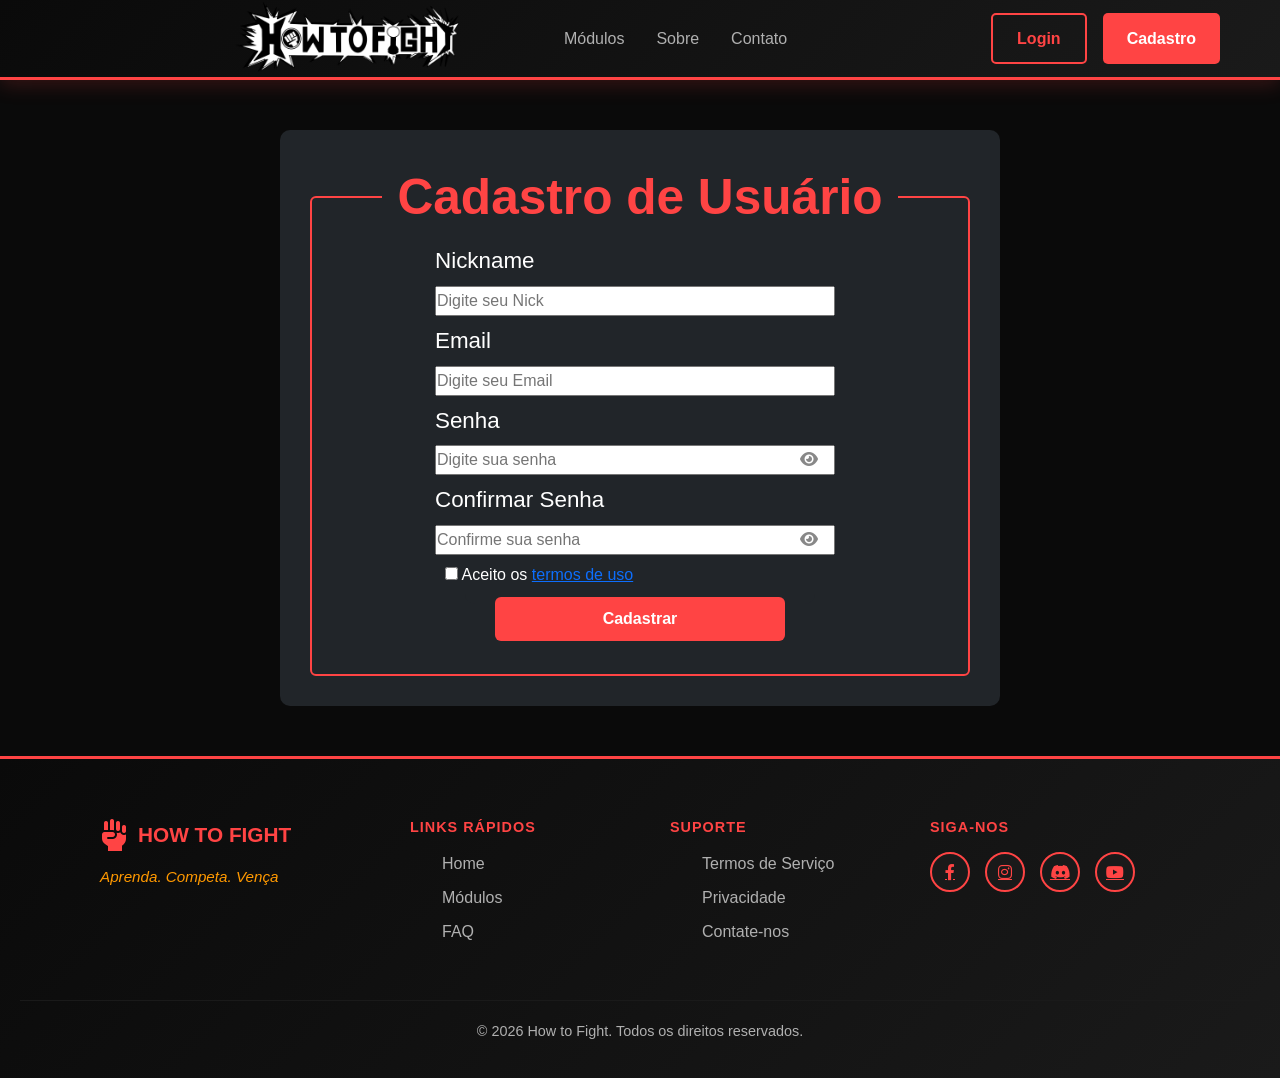
<file: pagina/HTML/Cadastro.html>
<!DOCTYPE html>
<html lang="pt-br">

<head>
    <meta charset="utf-8">
    <title>How to Fight</title>
    
    <!-- Bootstrap -->
    <link href="https://cdn.jsdelivr.net/npm/bootstrap@5.0.2/dist/css/bootstrap.min.css" rel="stylesheet"
          integrity="sha384-EVSTQN3/azprG1Anm3QDgpJLIm9Nao0Yz1ztcQTwFspd3yD65VohhpuuCOmLASjC" crossorigin="anonymous">
    <link rel="stylesheet" href="https://cdnjs.cloudflare.com/ajax/libs/font-awesome/6.0.0/css/all.min.css">

    <!-- Estilo Personalizado -->
    <link rel="stylesheet" type="text/css" href="../CSS/estilo.css">

    <script>

            function validarCadastro() {
            const senha = document.getElementById("senha").value;
            const confirmar = document.getElementById("confirmar").value;
            const nick = document.getElementById("nick").value;

            const erroSenha = document.getElementById("erro-senha");
            const erroConfirmar = document.getElementById("erro-confirmar");
            const erroNick = document.getElementById("erro-nick");

            // limpa mensagens
            [erroSenha, erroConfirmar, erroNick].forEach(el => {
                el.textContent = "";
                el.classList.remove("show");
            });


            if (senha.length < 6) {
                erroSenha.textContent = "A senha deve ter pelo menos 6 caracteres.";
                erroSenha.classList.add("show");
                return false;
            }

            if (senha !== confirmar) {
                erroConfirmar.textContent = "As senhas não coincidem.";
                erroConfirmar.classList.add("show");
                return false;
            }

            if (nick.length < 3) {
                erroNick.textContent = "O nick deve ter pelo menos 3 caracteres.";
                erroNick.classList.add("show");
                return false;
            }

                return true;
            }

    </script>

    
</head>

<body>

        <!-- INÍCIO DO CÓDIGO VLIBRAS -->
    <div vw class="enabled">
        <div vw-access-button class="active"></div>
        <div vw-plugin-wrapper>
            <div class="vw-plugin-top-wrapper"></div>
        </div>
    </div>
    <script src="https://vlibras.gov.br/app/vlibras-plugin.js"></script>
    <script>
        new window.VLibras.Widget('https://vlibras.gov.br/app');
    </script>
    <!-- FIM DO CÓDIGO VLIBRAS -->

    <header class="htf-header">
        <div class="header-container">
            <div class="logo-brand">
                <a href="./index.html">
                    <img src="../Image/trabaio_do meu amor.png " alt="Logo">
                </a>
            </div>

             <nav class="header-nav">
                <a href="./Produtos.html" class="nav-link">Módulos</a>
                <a href="./Sobre.html" class="nav-link">Sobre</a>
                <a href="./Horarios.html" class="nav-link">Contato</a>
            </nav>

            <div class="header-actions">
                <button class="btn-login" onclick="window.location.href='./login.html'">Login</button>
                <button class="btn-signup" onclick="window.location.href='./Cadastro.html'">Cadastro</button>
            </div>
        </div>
    </header>


    <!-- Conteúdo Principal -->
    <main class="cadastro-container2">
        <form id="formCadastro" method="post" onsubmit="return validarCadastro()">
            <fieldset class="cadastro">
                <legend class="cadastro">Cadastro de Usuário</legend>

                <div class="cadastro-container">
                    <div class="form-group">
                        <label for="nick" class="label-control2">Nickname</label>
                        <input type="text" name="nick" id="nick" class="input-control2" placeholder="Digite seu Nick" required >
                        <span id="erro-nick" class="erro-msg"></span>
                    </div>

                    <div class="form-group">
                        <label for="email" class="label-control2">Email</label>
                        <input type="email" name="email" id="email" class="input-control2" placeholder="Digite seu Email" required>
                    </div>

                    <div class="form-group senha-wrapper cadastro-senha">
                        <label for="senha" class="label-control2">Senha</label>
                        <input type="password" name="senha" id="senha" class="input-control2" placeholder="Digite sua senha" required>
                        <i class="fa fa-eye olho" onclick="toggleSenha('senha', this)"></i>
                    <span id="erro-senha" class="erro-msg"></span>
                    </div>

                    <div class="form-group senha-wrapper cadastro-senha2">
                        <label for="confirmar" class="label-control2">Confirmar Senha</label>
                        <input type="password" name="confirmar" id="confirmar" class="input-control2" placeholder="Confirme sua senha" required>
                        <i class="fa fa-eye olho" onclick="toggleSenha('confirmar', this)"></i>
                        <span id="erro-confirmar" class="erro-msg"></span>
                    </div>
                    
                    <div class="checkbox-control">
                        <label>
                            <input type="checkbox" name="aceito" value="sim" required>
                            <a>Aceito os </a>
                            <a href="./Termos.html" target="_blank">termos de uso</a>
                        </label>
                    </div>

                    <button type="submit" class="btn-signup2">Cadastrar</button>
                </div>
            </fieldset>
        </form>
    </main>

    <!-- Rodapé -->
    <footer class="htf-footer">
      <div class="footer-container">
        
        <!-- Coluna 1: Logo -->
        <div class="footer-column">
            <div class="footer-logo">
                <i class="fas fa-fist-raised"></i>
                <h4>HOW TO FIGHT</h4>
            </div>
            <p class="tagline">Aprenda. Competa. Vença</p>
        </div>

        <!-- Coluna 2: Links Rápidos -->
        <div class="footer-column">
            <h5>Links Rápidos</h5>
            <ul class="footer-links">
                <li><a href="./index.html">Home</a></li>
                <li><a href="./Produtos.html">Módulos</a></li>
                <li><a href="./FAQ.html">FAQ</a></li>
            </ul>
        </div>

        <!-- Coluna 3: Suporte -->
        <div class="footer-column">
            <h5>Suporte</h5>
            <ul class="footer-links">
                <li><a href="./Termos.html">Termos de Serviço</a></li>
                <li><a href="./privacidade.html">Privacidade</a></li>
                <li><a href="./Horarios.html">Contate-nos</a></li>
            </ul>
        </div>

        <!-- Coluna 4: Redes Sociais -->
        <div class="footer-column">
            <h5>Siga-nos</h5>
            <div class="social-icons">
                <a href="https://facebook.com" target="_blank" title="Facebook">
                    <i class="fab fa-facebook-f"></i>
                </a>
                <a href="https://instagram.com" target="_blank" title="Instagram">
                    <i class="fab fa-instagram"></i>
                </a>
                <a href="https://discord.com" target="_blank" title="Discord">
                    <i class="fab fa-discord"></i>
                </a>
                <a href="https://youtube.com" target="_blank" title="YouTube">
                    <i class="fab fa-youtube"></i>
                </a>
            </div>
        </div>

    </div>

    <!-- Copyright -->
    <div class="footer-bottom">
        <p>&copy; 2026 How to Fight. Todos os direitos reservados.</p>
    </div>
</footer>
    <!-- Scripts Bootstrap -->
    <script src="https://cdn.jsdelivr.net/npm/bootstrap@5.0.2/dist/js/bootstrap.bundle.min.js"
        integrity="sha384-MrcW6ZMFYlzcLA8Nl+NtUVF0sA7MsXsP1UyJoMp4YLEuNSfAP+JcXn/tWtIaxVXM"
        crossorigin="anonymous"></script>

    <script>
        
            window.onload = function() {
                document.getElementById("formCadastro").addEventListener("submit", async function(e) {
                    e.preventDefault();
                    if (!validarCadastro()) return;

                    const formData = new FormData(this);
                    const response = await fetch("/exercicios/banco/cadastro.php", {
                        method: "POST",
                        body: formData
                    });
                    const result = await response.json();
                    console.log(result);
                    if (result.status === "ok") {
                        window.location.href = "/pagina/HTML/login.html?msg=" + encodeURIComponent(result.msg) + "&type=sucesso"; } 
                    else {
                        window.location.href = "/pagina/HTML/login.html?msg=" + encodeURIComponent(result.msg) + "&type=erro";
                        }
                });
            };


    function toggleSenha(id, icon) {
    const input = document.getElementById(id);
    input.type = input.type === 'password' ? 'text' : 'password';
    icon.classList.toggle('fa-eye');
    icon.classList.toggle('fa-eye-slash');
    }
    </script>
</body>

</html>
</file>
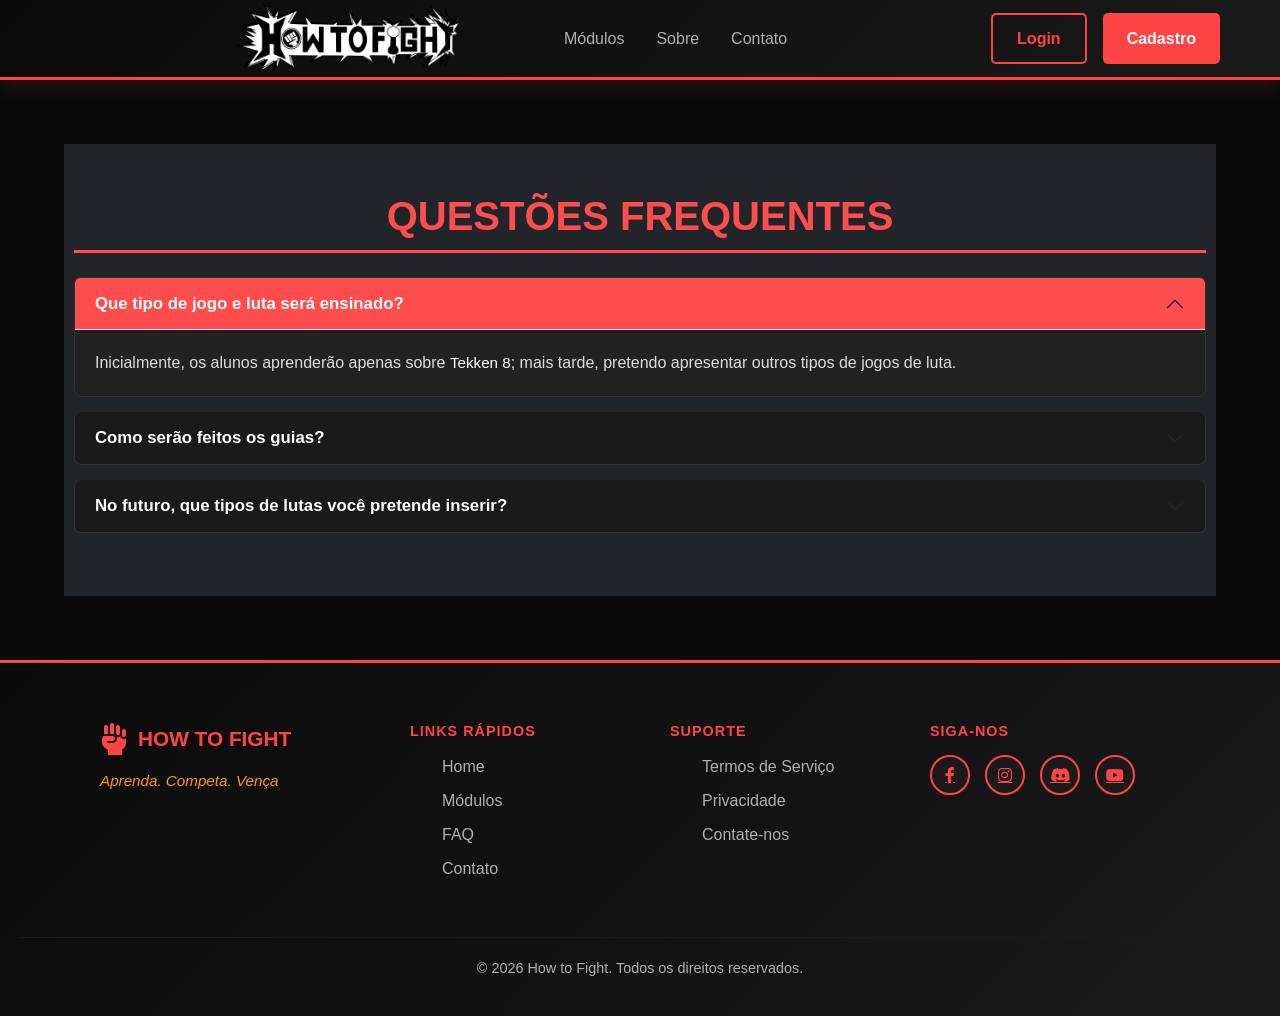
<file: pagina/HTML/FAQ.html>
<!DOCTYPE html>
<html lang="pt-br">

<head>
    <meta charset="utf-8">
    <title>How to Fight</title>

    <!-- Bootstrap -->
    <link href="https://cdn.jsdelivr.net/npm/bootstrap@5.0.2/dist/css/bootstrap.min.css" rel="stylesheet"
        integrity="sha384-EVSTQN3/azprG1Anm3QDgpJLIm9Nao0Yz1ztcQTwFspd3yD65VohhpuuCOmLASjC" crossorigin="anonymous">
    <link rel="stylesheet" href="https://cdnjs.cloudflare.com/ajax/libs/font-awesome/6.0.0/css/all.min.css">

    <!-- Estilo Personalizado -->
    <link rel="stylesheet" type="text/css" href="../CSS/estilo.css">
</head>

<body>

    <!-- INÍCIO DO CÓDIGO VLIBRAS -->
    <div vw class="enabled">
        <div vw-access-button class="active"></div>
        <div vw-plugin-wrapper>
            <div class="vw-plugin-top-wrapper"></div>
        </div>
    </div>
    <script src="https://vlibras.gov.br/app/vlibras-plugin.js"></script>
    <script>
        new window.VLibras.Widget('https://vlibras.gov.br/app');
    </script>
    <!-- FIM DO CÓDIGO VLIBRAS -->

    <header class="htf-header">
        <div class="header-container">
            <div class="logo-brand">
                <a href="./index.html">
                    <img src="../Image/trabaio_do meu amor.png " alt="Logo">
                </a>
            </div>

            <nav class="header-nav">
                <a href="./Produtos.html" class="nav-link">Módulos</a>
                <a href="./Sobre.html" class="nav-link">Sobre</a>
                <a href="./Horarios.html" class="nav-link">Contato</a>
            </nav>

            <div class="header-actions">
                <button class="btn-login" onclick="window.location.href='./login.html'">Login</button>
                <button class="btn-signup" onclick="window.location.href='./Cadastro.html'">Cadastro</button>
            </div>
        </div>
    </header>

    <main class="faq-main bg-dark text-white py-5">
        <h1 class="text-center mb-4">Questões Frequentes</h1>

        <div class="accordion" id="faqAccordion">

            <!-- Pergunta 1 -->
            <div class="accordion-item bg-dark text-white">
                <h2 class="accordion-header" id="headingOne">
                    <button class="accordion-button" type="button" data-bs-toggle="collapse"
                        data-bs-target="#collapseOne" aria-expanded="true" aria-controls="collapseOne">
                        Que tipo de jogo e luta será ensinado?
                    </button>
                </h2>
                <div id="collapseOne" class="accordion-collapse collapse show" aria-labelledby="headingOne"
                    data-bs-parent="#faqAccordion">
                    <div class="accordion-body">
                        Inicialmente, os alunos aprenderão apenas sobre <strong>Tekken 8</strong>; mais tarde, pretendo
                        apresentar outros tipos de jogos de luta.
                    </div>
                </div>
            </div>

            <!-- Pergunta 2 -->
            <div class="accordion-item bg-dark text-white">
                <h2 class="accordion-header" id="headingTwo">
                    <button class="accordion-button collapsed" type="button" data-bs-toggle="collapse"
                        data-bs-target="#collapseTwo" aria-expanded="false" aria-controls="collapseTwo">
                        Como serão feitos os guias?
                    </button>
                </h2>
                <div id="collapseTwo" class="accordion-collapse collapse" aria-labelledby="headingTwo"
                    data-bs-parent="#faqAccordion">
                    <div class="accordion-body">
                        Os guias serão ensinados com a <strong>ação em si</strong> e também mostrando a visibilidade dos
                        botões que estão sendo utilizados.
                    </div>
                </div>
            </div>

            <!-- Pergunta 3 -->
            <div class="accordion-item bg-dark text-white">
                <h2 class="accordion-header" id="headingThree">
                    <button class="accordion-button collapsed" type="button" data-bs-toggle="collapse"
                        data-bs-target="#collapseThree" aria-expanded="false" aria-controls="collapseThree">
                        No futuro, que tipos de lutas você pretende inserir?
                    </button>
                </h2>
                <div id="collapseThree" class="accordion-collapse collapse" aria-labelledby="headingThree"
                    data-bs-parent="#faqAccordion">
                    <div class="accordion-body">
                        Os planos incluem <strong>Street Fighter</strong> e <strong>Tag Team Fighting Games</strong>,
                        dois estilos de luta completamente diferentes do que estará incluso inicialmente.
                    </div>
                </div>
            </div>

        </div>
    </main>


    <!-- Rodapé -->
    <footer class="htf-footer">
        <div class="footer-container">

            <!-- Coluna 1: Logo -->
            <div class="footer-column">
                <div class="footer-logo">
                    <i class="fas fa-fist-raised"></i>
                    <h4>HOW TO FIGHT</h4>
                </div>
                <p class="tagline">Aprenda. Competa. Vença</p>
            </div>

            <!-- Coluna 2: Links Rápidos -->
            <div class="footer-column">
                <h5>Links Rápidos</h5>
                <ul class="footer-links">
                    <li><a href="./index.html">Home</a></li>
                    <li><a href="./Produtos.html">Módulos</a></li>
                    <li><a href="./FAQ.html">FAQ</a></li>
                    <li><a href="./Horarios.html">Contato</a></li>
                </ul>
            </div>

            <!-- Coluna 3: Suporte -->
            <div class="footer-column">
                <h5>Suporte</h5>
                <ul class="footer-links">
                    <li><a href="./Termos.html">Termos de Serviço</a></li>
                    <li><a href="./privacidade.html">Privacidade</a></li>
                    <li><a href="./Horarios.html">Contate-nos</a></li>
                </ul>
            </div>

            <!-- Coluna 4: Redes Sociais -->
            <div class="footer-column">
                <h5>Siga-nos</h5>
                <div class="social-icons">
                    <a href="https://facebook.com" target="_blank" title="Facebook">
                        <i class="fab fa-facebook-f"></i>
                    </a>
                    <a href="https://instagram.com" target="_blank" title="Instagram">
                        <i class="fab fa-instagram"></i>
                    </a>
                    <a href="https://discord.com" target="_blank" title="Discord">
                        <i class="fab fa-discord"></i>
                    </a>
                    <a href="https://youtube.com" target="_blank" title="YouTube">
                        <i class="fab fa-youtube"></i>
                    </a>
                </div>
            </div>

        </div>

        <!-- Copyright -->
        <div class="footer-bottom">
            <p>&copy; 2026 How to Fight. Todos os direitos reservados.</p>
        </div>
    </footer>

    <!-- Scripts Bootstrap -->
    <script src="https://cdn.jsdelivr.net/npm/bootstrap@5.0.2/dist/js/bootstrap.bundle.min.js"
        integrity="sha384-MrcW6ZMFYlzcLA8Nl+NtUVF0sA7MsXsP1UyJoMp4YLEuNSfAP+JcXn/tWtIaxVXM"
        crossorigin="anonymous"></script>
</body>

</html>
</file>
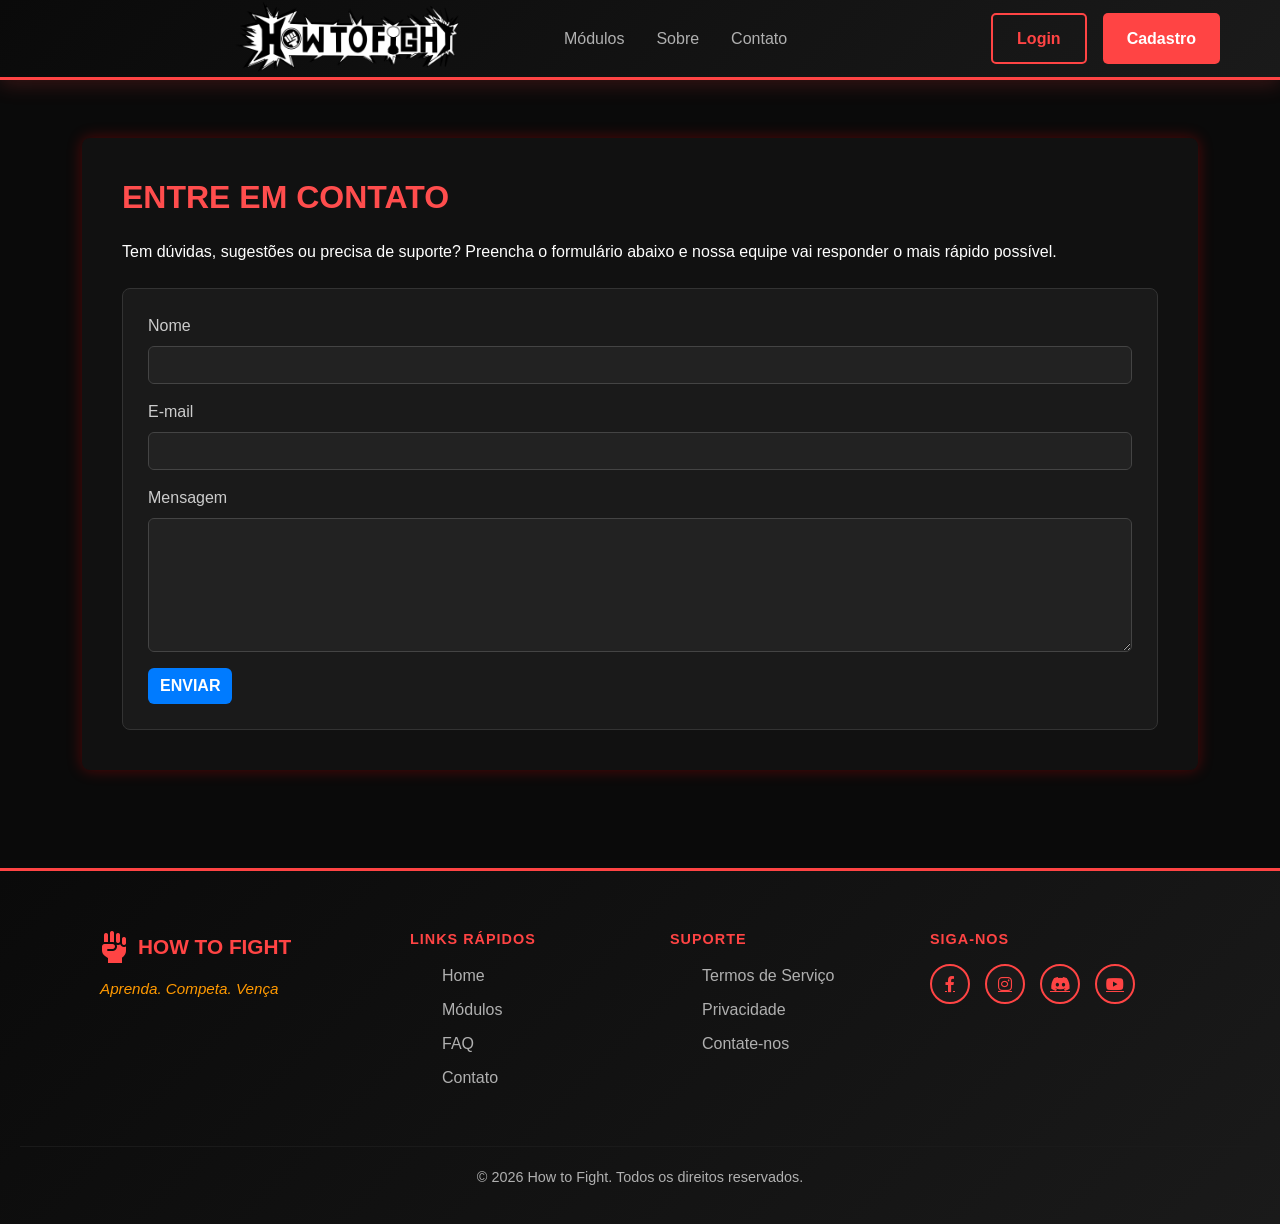
<file: pagina/HTML/Horarios.html>
<!DOCTYPE html>
<html lang="pt-br">

<head>
    <meta charset="utf-8">
    <title>How to Fight</title>

    <!-- Bootstrap -->
    <link href="https://cdn.jsdelivr.net/npm/bootstrap@5.0.2/dist/css/bootstrap.min.css" rel="stylesheet"
        integrity="sha384-EVSTQN3/azprG1Anm3QDgpJLIm9Nao0Yz1ztcQTwFspd3yD65VohhpuuCOmLASjC" crossorigin="anonymous">
    <link rel="stylesheet" href="https://cdnjs.cloudflare.com/ajax/libs/font-awesome/6.0.0/css/all.min.css">

    <!-- Estilo Personalizado -->
    <link rel="stylesheet" type="text/css" href="../CSS/estilo.css">
</head>

<body>

    <!-- INÍCIO DO CÓDIGO VLIBRAS -->
    <div vw class="enabled">
        <div vw-access-button class="active"></div>
        <div vw-plugin-wrapper>
            <div class="vw-plugin-top-wrapper"></div>
        </div>
    </div>
    <script src="https://vlibras.gov.br/app/vlibras-plugin.js"></script>
    <script>
        new window.VLibras.Widget('https://vlibras.gov.br/app');
    </script>
    <!-- FIM DO CÓDIGO VLIBRAS -->

    <header class="htf-header">
        <div class="header-container">
            <div class="logo-brand">
                <a href="./index.html">
                    <img src="../Image/trabaio_do meu amor.png " alt="Logo">
                </a>
            </div>

            <nav class="header-nav">
                <a href="./Produtos.html" class="nav-link">Módulos</a>
                <a href="./Sobre.html" class="nav-link">Sobre</a>
                <a href="./Horarios.html" class="nav-link">Contato</a>
            </nav>


            <div class="header-actions">
                <button class="btn-login" onclick="window.location.href='./login.html'">Login</button>
                <button class="btn-signup" onclick="window.location.href='./Cadastro.html'">Cadastro</button>
            </div>
        </div>
    </header>


    <main class="container my-5 text-white">
        <section class="contact-section">
            <h2 class="mb-4">Entre em Contato</h2>
            <p class="mb-4">
                Tem dúvidas, sugestões ou precisa de suporte? Preencha o formulário abaixo e nossa equipe vai responder
                o mais rápido possível.
            </p>

            <form action="processa_contato.php" method="POST">
                <div class="mb-3">
                    <label for="nome" class="form-label">Nome</label>
                    <input type="text" class="form-control" id="nome" name="nome" required>
                </div>

                <div class="mb-3">
                    <label for="email" class="form-label">E-mail</label>
                    <input type="email" class="form-control" id="email" name="email" required>
                </div>

                <div class="mb-3">
                    <label for="mensagem" class="form-label">Mensagem</label>
                    <textarea class="form-control" id="mensagem" name="mensagem" rows="5" required></textarea>
                </div>

                <button type="submit" class="btn btn-primary">Enviar</button>
            </form>
        </section>
    </main>

    <!-- Rodapé -->
    <footer class="htf-footer">
        <div class="footer-container">

            <!-- Coluna 1: Logo -->
            <div class="footer-column">
                <div class="footer-logo">
                    <i class="fas fa-fist-raised"></i>
                    <h4>HOW TO FIGHT</h4>
                </div>
                <p class="tagline">Aprenda. Competa. Vença</p>
            </div>

            <!-- Coluna 2: Links Rápidos -->
            <div class="footer-column">
                <h5>Links Rápidos</h5>
                <ul class="footer-links">
                    <li><a href="./index.html">Home</a></li>
                    <li><a href="./Produtos.html">Módulos</a></li>
                    <li><a href="./FAQ.html">FAQ</a></li>
                    <li><a href="./Horarios.html">Contato</a></li>
                </ul>
            </div>

            <!-- Coluna 3: Suporte -->
            <div class="footer-column">
                <h5>Suporte</h5>
                <ul class="footer-links">
                    <li><a href="./Termos.html">Termos de Serviço</a></li>
                    <li><a href="./privacidade.html">Privacidade</a></li>
                    <li><a href="./Horarios.html">Contate-nos</a></li>
                </ul>
            </div>

            <!-- Coluna 4: Redes Sociais -->
            <div class="footer-column">
                <h5>Siga-nos</h5>
                <div class="social-icons">
                    <a href="https://facebook.com" target="_blank" title="Facebook">
                        <i class="fab fa-facebook-f"></i>
                    </a>
                    <a href="https://instagram.com" target="_blank" title="Instagram">
                        <i class="fab fa-instagram"></i>
                    </a>
                    <a href="https://discord.com" target="_blank" title="Discord">
                        <i class="fab fa-discord"></i>
                    </a>
                    <a href="https://youtube.com" target="_blank" title="YouTube">
                        <i class="fab fa-youtube"></i>
                    </a>
                </div>
            </div>

        </div>

        <!-- Copyright -->
        <div class="footer-bottom">
            <p>&copy; 2026 How to Fight. Todos os direitos reservados.</p>
        </div>
    </footer>


    <!-- Scripts Bootstrap -->
    <script src="https://cdn.jsdelivr.net/npm/bootstrap@5.0.2/dist/js/bootstrap.bundle.min.js"
        integrity="sha384-MrcW6ZMFYlzcLA8Nl+NtUVF0sA7MsXsP1UyJoMp4YLEuNSfAP+JcXn/tWtIaxVXM"
        crossorigin="anonymous"></script>

</body>

</html>
</file>
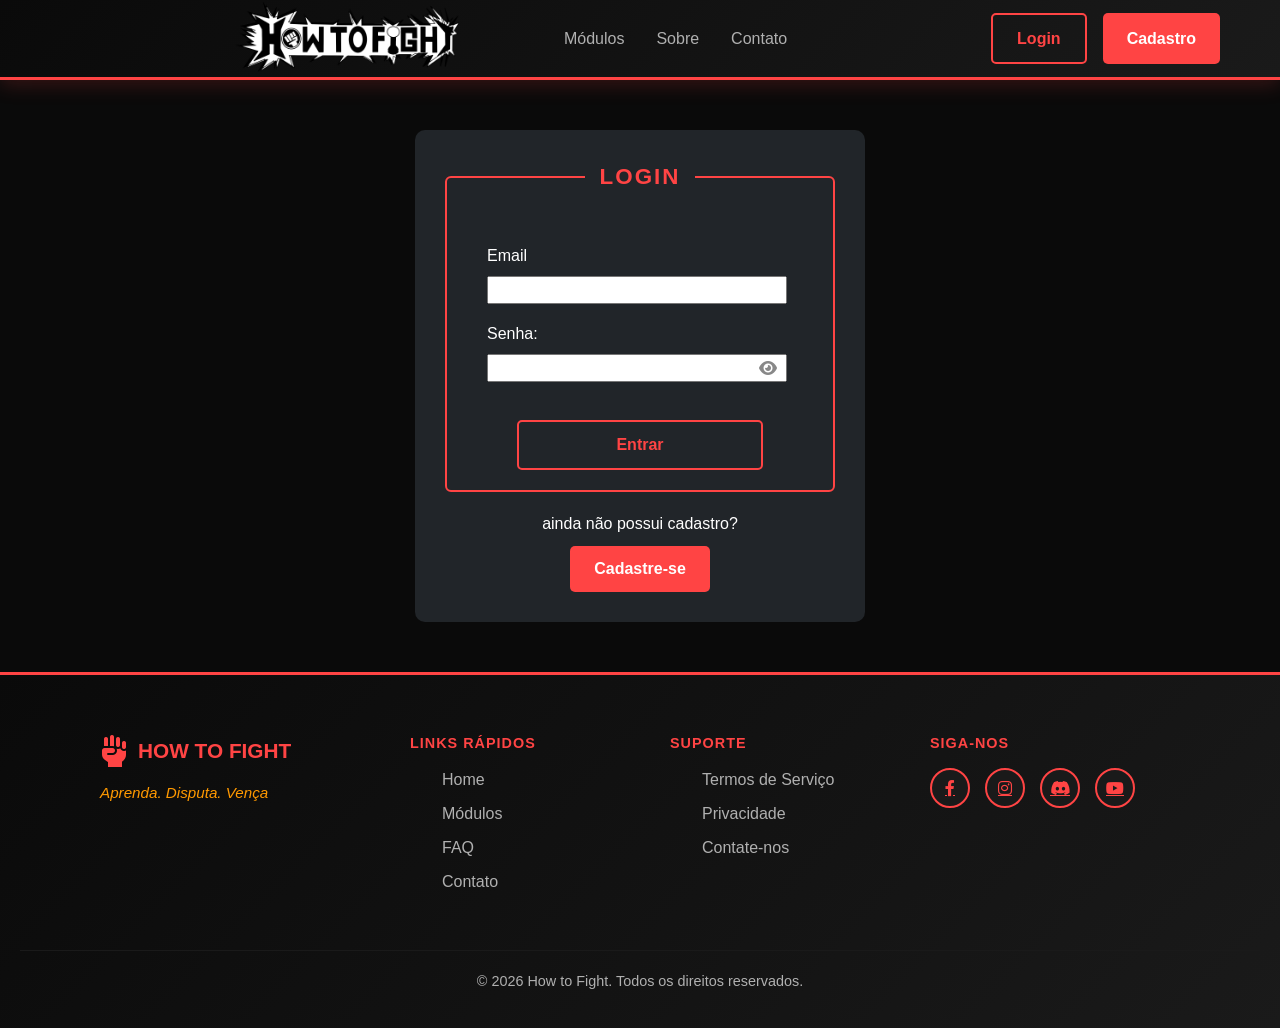
<file: pagina/HTML/login.html>
<!DOCTYPE html>
<html lang="pt-br">

<head>
    <meta charset="utf-8">
    <title>How to Fight</title>
    
    <!-- Bootstrap -->
    <link href="https://cdn.jsdelivr.net/npm/bootstrap@5.0.2/dist/css/bootstrap.min.css" rel="stylesheet"
          integrity="sha384-EVSTQN3/azprG1Anm3QDgpJLIm9Nao0Yz1ztcQTwFspd3yD65VohhpuuCOmLASjC" crossorigin="anonymous">
    <link rel="stylesheet" href="https://cdnjs.cloudflare.com/ajax/libs/font-awesome/6.0.0/css/all.min.css">

    <!-- Estilo Personalizado -->
    <link rel="stylesheet" type="text/css" href="../CSS/estilo.css">
</head>
<body>

        <!-- INÍCIO DO CÓDIGO VLIBRAS -->
    <div vw class="enabled">
        <div vw-access-button class="active"></div>
        <div vw-plugin-wrapper>
            <div class="vw-plugin-top-wrapper"></div>
        </div>
    </div>
    <script src="https://vlibras.gov.br/app/vlibras-plugin.js"></script>
    <script>
        new window.VLibras.Widget('https://vlibras.gov.br/app');

        async function valida() {
                const email = document.getElementById('email').value;
                const senha = document.getElementById('senha').value;

                if (!email || !senha) {
                    const div = document.getElementById('mensagem');
                    div.textContent = 'Preencha todos os campos.';
                    div.classList.add('msg-erro');
                    return;
                }

                const formData = new FormData();
                formData.append('email', email);
                formData.append('senha', senha);

                const response = await fetch('/exercicios/banco/login.php', {
                    method: 'POST',
                    body: formData
                });

                const result = await response.json();

                if (result.status === 'ok') {
                    // redireciona para home.php
                    window.location.href = '/exercicios/home.php';
                } else {
                    // volta pro login com mensagem de erro
                    window.location.href = './login.html?msg=' + encodeURIComponent(result.msg) + '&type=erro';
                }
            }

    </script>
    <!-- FIM DO CÓDIGO VLIBRAS -->

    <header class="htf-header">
        <div class="header-container">
            <div class="logo-brand">
                <a href="./index.html">
                    <img src="../Image/trabaio_do meu amor.png " alt="Logo">
                </a>
            </div>

                <nav class="header-nav">
                <a href="./Produtos.html" class="nav-link">Módulos</a>
                <a href="./Sobre.html" class="nav-link">Sobre</a>
                <a href="./Horarios.html" class="nav-link">Contato</a>
            </nav>


            <div class="header-actions">
                <button class="btn-login" onclick="window.location.href='./login.html'">Login</button>
                <button class="btn-signup" onclick="window.location.href='./Cadastro.html'">Cadastro</button>
            </div>
        </div>
    </header>

    <div class="login-container">
    <form method="post">
        <fieldset>
            <legend class="login-title">LOGIN</legend>
            <div id="mensagem"></div>

            <div class="form-group">
                <label for="email" class="label-control">Email</label>
                <input type="email" class="input-control" id="email" required>
            </div>

            <div class="form-group senha-wrapper login-senha">
                <label for="senha" class="label-control">Senha:</label>
                <input type="password" class="input-control" id="senha" required>
                <i class="fa fa-eye olho" onclick="toggleSenha('senha', this)"></i>
            </div>

             <button type="button" class="btn-login" onclick="valida()">Entrar</button>
        </fieldset>

        <div class="button-group">
            <p>ainda não possui cadastro? </p> 
            <button type="button" class="btn-signup" onclick="window.location.href='./Cadastro.html'">Cadastre-se</button>
        </div>
    </form>
</div>


    <!-- Rodapé -->
      
    <footer class="htf-footer">
        <div class="footer-container">
            
            <!-- Coluna 1: Logo -->
            <div class="footer-column">
                <div class="footer-logo">
                    <i class="fas fa-fist-raised"></i>
                    <h4>HOW TO FIGHT</h4>
                </div>
                <p class="tagline">Aprenda. Disputa. Vença</p>
            </div>

            <!-- Coluna 2: Links Rápidos -->
            <div class="footer-column">
                <h5>Links Rápidos</h5>
                <ul class="footer-links">
                    <li><a href="./index.html">Home</a></li>
                    <li><a href="./Produtos.html">Módulos</a></li>
                    <li><a href="./FAQ.html">FAQ</a></li>
                    <li><a href="./Horarios.html">Contato</a></li>
                </ul>
            </div>

            <!-- Coluna 3: Suporte -->
             <div class="footer-column">
            <h5>Suporte</h5>
            <ul class="footer-links">
                <li><a href="./Termos.html">Termos de Serviço</a></li>
                <li><a href="./privacidade.html">Privacidade</a></li>
                <li><a href="./Horarios.html">Contate-nos</a></li>
            </ul>
        </div>

            <!-- Coluna 4: Redes Sociais -->
            <div class="footer-column">
                <h5>Siga-nos</h5>
                <div class="social-icons">
                    <a href="https://facebook.com" target="_blank" title="Facebook">
                        <i class="fab fa-facebook-f"></i>
                    </a>
                    <a href="https://instagram.com" target="_blank" title="Instagram">
                        <i class="fab fa-instagram"></i>
                    </a>
                    <a href="https://discord.com" target="_blank" title="Discord">
                        <i class="fab fa-discord"></i>
                    </a>
                    <a href="https://youtube.com" target="_blank" title="YouTube">
                        <i class="fab fa-youtube"></i>
                    </a>
                </div>
            </div>

        </div>

        <!-- Copyright -->
        <div class="footer-bottom">
            <p>&copy; 2026 How to Fight. Todos os direitos reservados.</p>
        </div>
    </footer>

    <!-- Scripts Bootstrap -->
    <script src="https://cdn.jsdelivr.net/npm/bootstrap@5.0.2/dist/js/bootstrap.bundle.min.js"
        integrity="sha384-MrcW6ZMFYlzcLA8Nl+NtUVF0sA7MsXsP1UyJoMp4YLEuNSfAP+JcXn/tWtIaxVXM"
        crossorigin="anonymous"></script>

    <script>
        // pega parâmetros da URL
        const params = new URLSearchParams(window.location.search);
        const msg = params.get("msg");
        const type = params.get("type");

        if (msg) {
        const div = document.getElementById("mensagem");
        div.textContent = msg;
        div.classList.add(type === "sucesso" ? "msg-sucesso" : "msg-erro");
        
        //pra mensagem sumir sozinha
        // depois de 4 segundos, começa a sumir
        setTimeout(() => {
            div.style.opacity = "0";
        }, 3000);

        // depois de 5 segundos, remove do layout
        setTimeout(() => {
            div.style.display = "none";
        }, 4000);

        }

        function toggleSenha(id, icon) {
        const input = document.getElementById(id);
        input.type = input.type === 'password' ? 'text' : 'password';
        icon.classList.toggle('fa-eye');
        icon.classList.toggle('fa-eye-slash');
}

    </script>
</body>

</html>
</file>
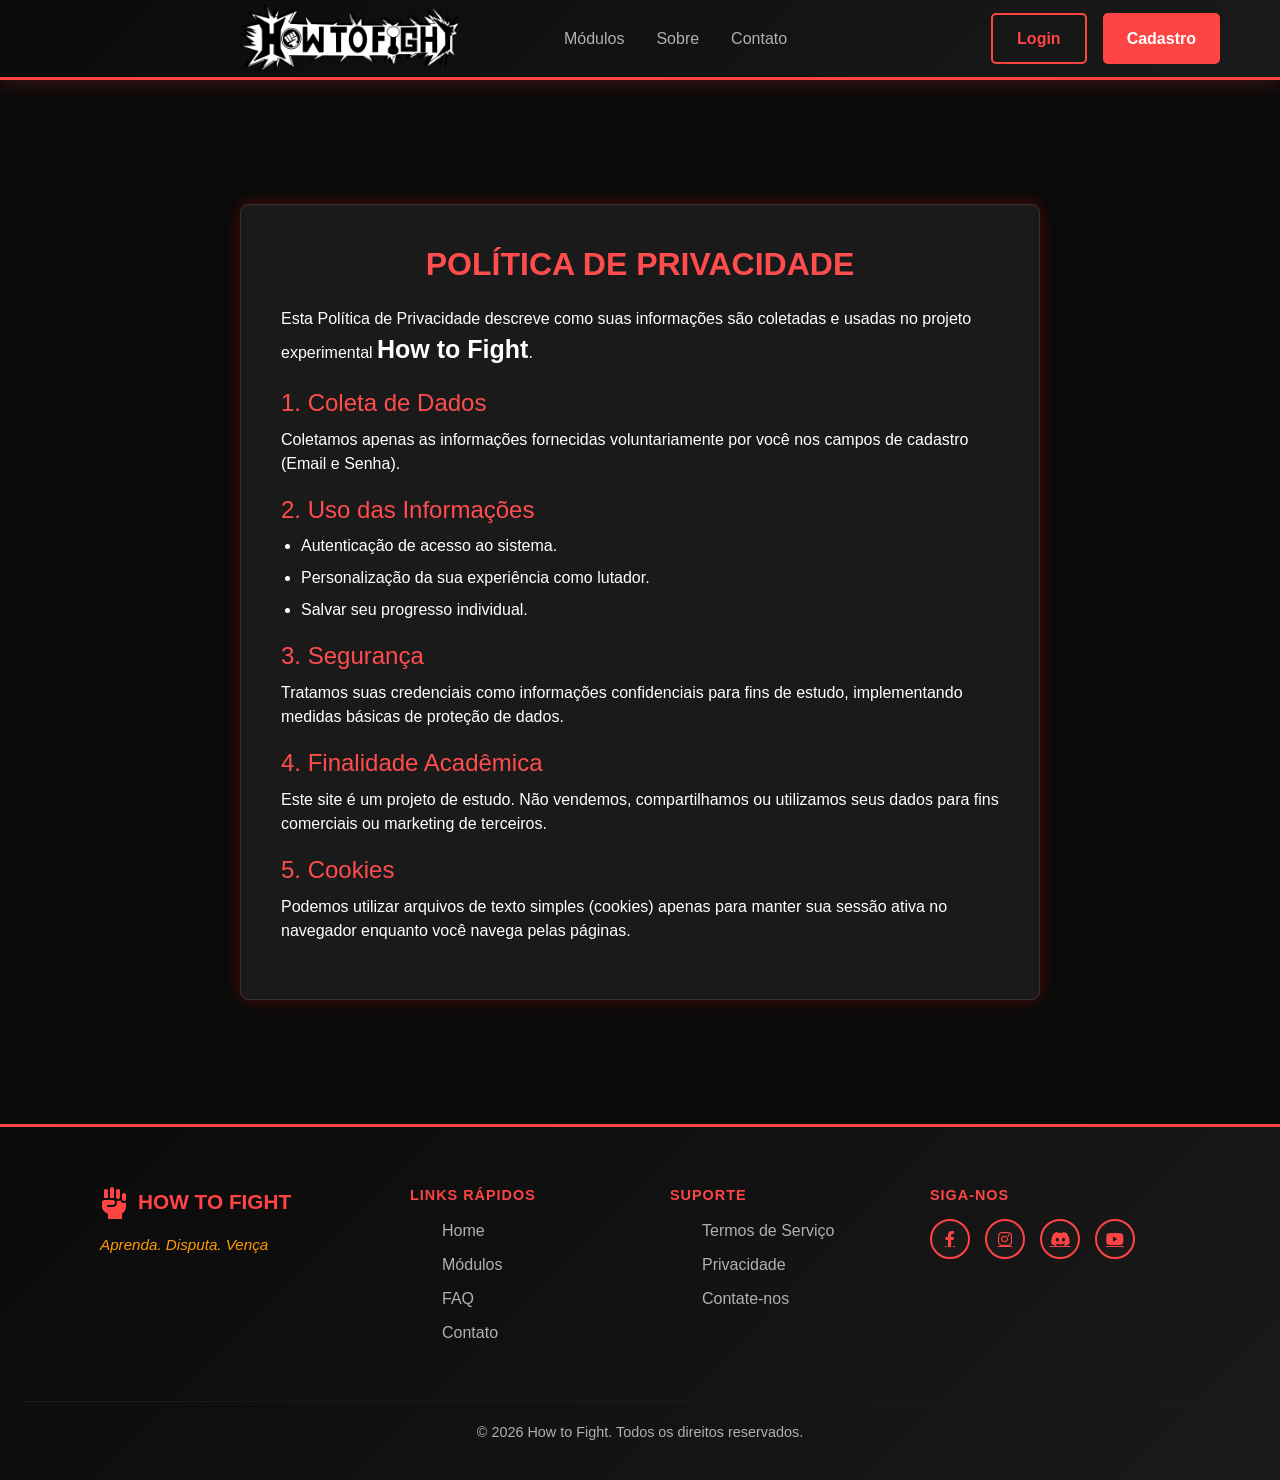
<file: pagina/HTML/privacidade.html>
<!DOCTYPE html>
<html lang="pt-br">

<head>
    <meta charset="utf-8">
    <title>How to Fight</title>
    
    <!-- Bootstrap -->
    <link href="https://cdn.jsdelivr.net/npm/bootstrap@5.0.2/dist/css/bootstrap.min.css" rel="stylesheet"
          integrity="sha384-EVSTQN3/azprG1Anm3QDgpJLIm9Nao0Yz1ztcQTwFspd3yD65VohhpuuCOmLASjC" crossorigin="anonymous">
    <link rel="stylesheet" href="https://cdnjs.cloudflare.com/ajax/libs/font-awesome/6.0.0/css/all.min.css">

    <!-- Estilo Personalizado -->
    <link rel="stylesheet" type="text/css" href="../CSS/estilo.css">
</head>
<body>

        <!-- INÍCIO DO CÓDIGO VLIBRAS -->
    <div vw class="enabled">
        <div vw-access-button class="active"></div>
        <div vw-plugin-wrapper>
            <div class="vw-plugin-top-wrapper"></div>
        </div>
    </div>
    <script src="https://vlibras.gov.br/app/vlibras-plugin.js"></script>
    <script>
        new window.VLibras.Widget('https://vlibras.gov.br/app');
    </script>
    <!-- FIM DO CÓDIGO VLIBRAS -->

    <header class="htf-header">
        <div class="header-container">
            <div class="logo-brand">
                <a href="./index.html">
                    <img src="../Image/trabaio_do meu amor.png " alt="Logo">
                </a>
            </div>

             <nav class="header-nav">
                <a href="./Produtos.html" class="nav-link">Módulos</a>
                <a href="./Sobre.html" class="nav-link">Sobre</a>
                <a href="./Horarios.html" class="nav-link">Contato</a>
            </nav>

            <div class="header-actions">
                <button class="btn-login" onclick="window.location.href='./login.html'">Login</button>
                <button class="btn-signup" onclick="window.location.href='./Cadastro.html'">Cadastro</button>
            </div>
        </div>
    </header>

<main class="privacy-main">
  <section class="privacy-section">
    <h2 class="mb-4">Política de Privacidade</h2>
    <p>
      Esta Política de Privacidade descreve como suas informações são coletadas e usadas no projeto experimental <strong>How to Fight</strong>.
    </p>

    <h4>1. Coleta de Dados</h4>
    <p>Coletamos apenas as informações fornecidas voluntariamente por você nos campos de cadastro (Email e Senha).</p>

    <h4>2. Uso das Informações</h4>
    <ul>
      <li>Autenticação de acesso ao sistema.</li>
      <li>Personalização da sua experiência como lutador.</li>
      <li>Salvar seu progresso individual.</li>
    </ul>

    <h4>3. Segurança</h4>
    <p>Tratamos suas credenciais como informações confidenciais para fins de estudo, implementando medidas básicas de proteção de dados.</p>

    <h4>4. Finalidade Acadêmica</h4>
    <p>Este site é um projeto de estudo. Não vendemos, compartilhamos ou utilizamos seus dados para fins comerciais ou marketing de terceiros.</p>

    <h4>5. Cookies</h4>
    <p>Podemos utilizar arquivos de texto simples (cookies) apenas para manter sua sessão ativa no navegador enquanto você navega pelas páginas.</p>
  </section>
</main>


    <!-- Rodapé -->
      
    <footer class="htf-footer">
        <div class="footer-container">
            
            <!-- Coluna 1: Logo -->
            <div class="footer-column">
                <div class="footer-logo">
                    <i class="fas fa-fist-raised"></i>
                    <h4>HOW TO FIGHT</h4>
                </div>
                <p class="tagline">Aprenda. Disputa. Vença</p>
            </div>

            <!-- Coluna 2: Links Rápidos -->
            <div class="footer-column">
                <h5>Links Rápidos</h5>
                <ul class="footer-links">
                    <li><a href="./index.html">Home</a></li>
                    <li><a href="./Produtos.html">Módulos</a></li>
                    <li><a href="./FAQ.html">FAQ</a></li>
                    <li><a href="./Horarios.html">Contato</a></li>
                </ul>
            </div>

            <!-- Coluna 3: Suporte -->
             <div class="footer-column">
            <h5>Suporte</h5>
            <ul class="footer-links">
                <li><a href="./Termos.html">Termos de Serviço</a></li>
                <li><a href="./privacidade.html">Privacidade</a></li>
                <li><a href="./Horarios.html">Contate-nos</a></li>
            </ul>
        </div>

            <!-- Coluna 4: Redes Sociais -->
            <div class="footer-column">
                <h5>Siga-nos</h5>
                <div class="social-icons">
                    <a href="https://facebook.com" target="_blank" title="Facebook">
                        <i class="fab fa-facebook-f"></i>
                    </a>
                    <a href="https://instagram.com" target="_blank" title="Instagram">
                        <i class="fab fa-instagram"></i>
                    </a>
                    <a href="https://discord.com" target="_blank" title="Discord">
                        <i class="fab fa-discord"></i>
                    </a>
                    <a href="https://youtube.com" target="_blank" title="YouTube">
                        <i class="fab fa-youtube"></i>
                    </a>
                </div>
            </div>

        </div>

        <!-- Copyright -->
        <div class="footer-bottom">
            <p>&copy; 2026 How to Fight. Todos os direitos reservados.</p>
        </div>
    </footer>

    <!-- Scripts Bootstrap -->
    <script src="https://cdn.jsdelivr.net/npm/bootstrap@5.0.2/dist/js/bootstrap.bundle.min.js"
        integrity="sha384-MrcW6ZMFYlzcLA8Nl+NtUVF0sA7MsXsP1UyJoMp4YLEuNSfAP+JcXn/tWtIaxVXM"
        crossorigin="anonymous"></script>
</body>

</html>
</file>
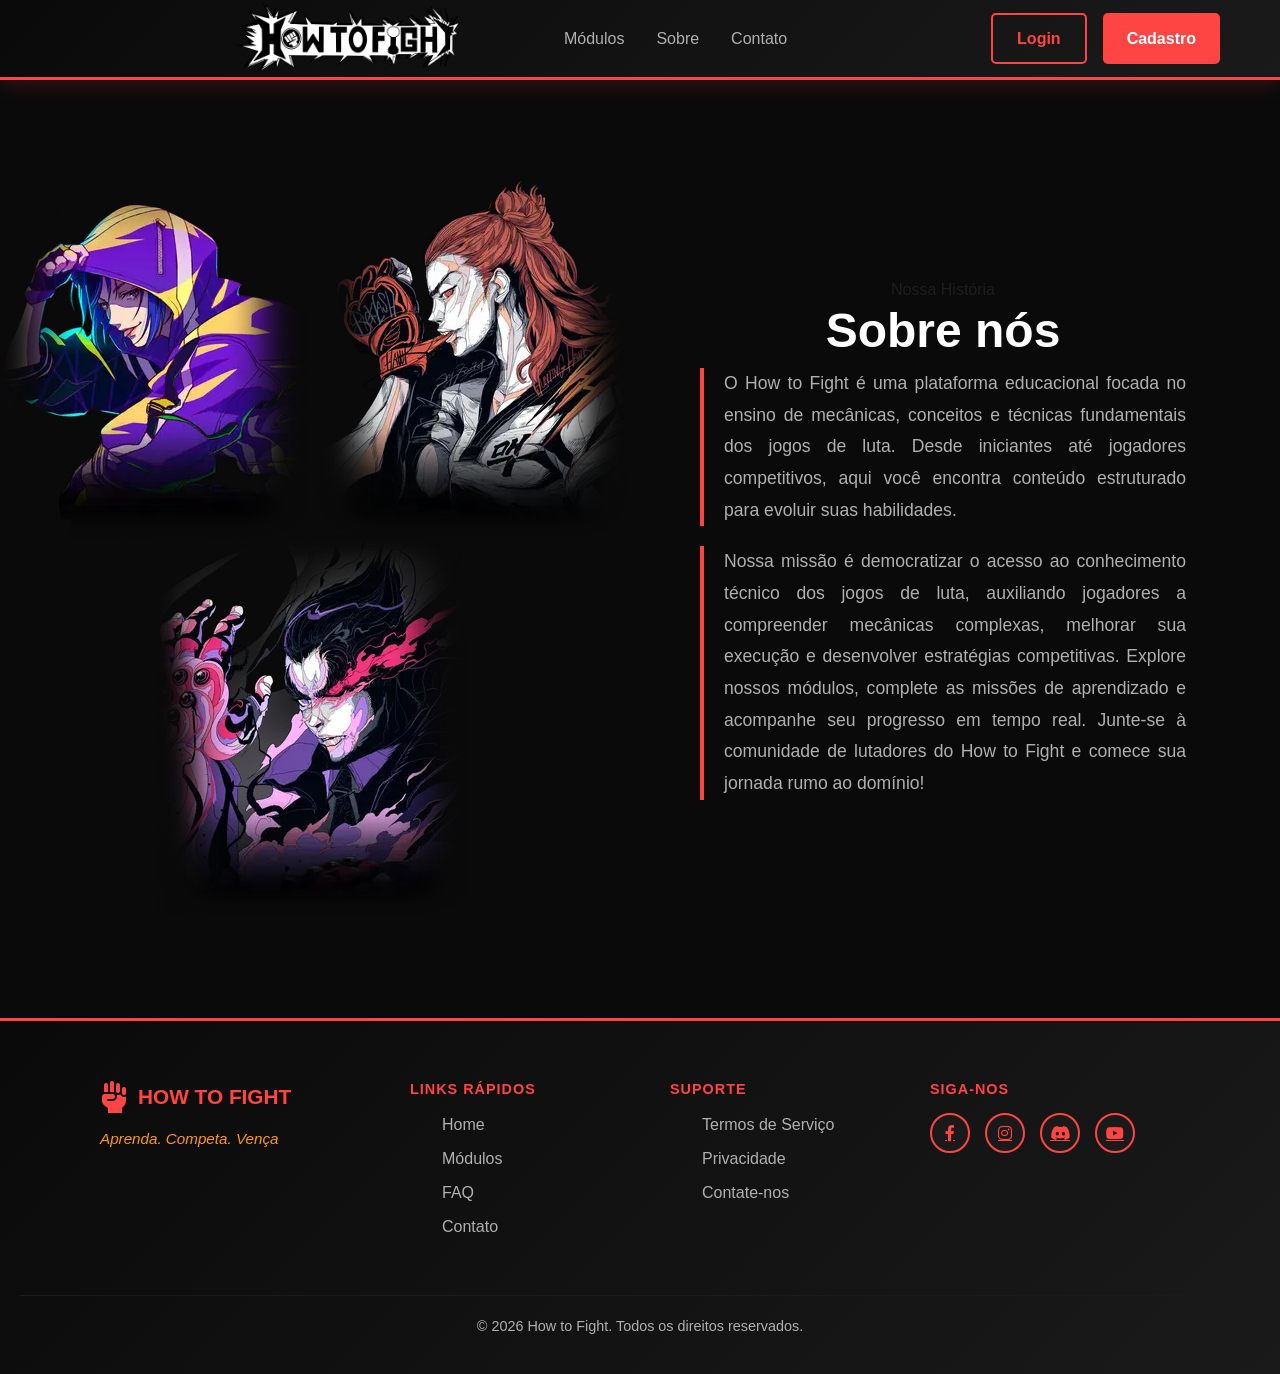
<file: pagina/HTML/Sobre.html>
<!DOCTYPE html>
<html lang="pt-br">
<head>
    <meta charset="utf-8">
    <title>How to Fight</title>
    
    <!-- Bootstrap -->
    <link href="https://cdn.jsdelivr.net/npm/bootstrap@5.0.2/dist/css/bootstrap.min.css" rel="stylesheet"
          integrity="sha384-EVSTQN3/azprG1Anm3QDgpJLIm9Nao0Yz1ztcQTwFspd3yD65VohhpuuCOmLASjC" crossorigin="anonymous">
    <link rel="stylesheet" href="https://cdnjs.cloudflare.com/ajax/libs/font-awesome/6.0.0/css/all.min.css">

    <!-- Estilo Personalizado -->
    <link rel="stylesheet" type="text/css" href="../CSS/estilo.css">
</head>
<body>

        <!-- INÍCIO DO CÓDIGO VLIBRAS -->
    <div vw class="enabled">
        <div vw-access-button class="active"></div>
        <div vw-plugin-wrapper>
            <div class="vw-plugin-top-wrapper"></div>
        </div>
    </div>
    <script src="https://vlibras.gov.br/app/vlibras-plugin.js"></script>
    <script>
        new window.VLibras.Widget('https://vlibras.gov.br/app');
    </script>
    <!-- FIM DO CÓDIGO VLIBRAS -->

    <header class="htf-header">
        <div class="header-container">
            <div class="logo-brand">
                <a href="./index.html">
                    <img src="../Image/trabaio_do meu amor.png " alt="Logo">
                </a>
            </div>

            <nav class="header-nav">
                <a href="./Produtos.html" class="nav-link">Módulos</a>
                <a href="./Sobre.html" class="nav-link">Sobre</a>
                <a href="./Horarios.html" class="nav-link">Contato</a>
            </nav>


            <div class="header-actions">
                <button class="btn-login" onclick="window.location.href='./login.html'">Login</button>
                <button class="btn-signup" onclick="window.location.href='./Cadastro.html'">Cadastro</button>
            </div>
        </div>
    </header>

    <main class="main-sobre">
        <section class="section12">
            <div class="container-card5">
                <div class="row align-items-center gx-4">
                    <div class="col-md-5">
                        <div class="img-tekke2">
                            <img src="../Image/hwoarang-reina-kazuya-about4.webp">
                        </div>
                    </div>
                    <div class="col-md-6 offset-md-1">
                        <div class="ms-md-2 ms-lg-5">
                            <span class="text-muted">Nossa História</span>
                            <h2 class="display-5 fw-bold">Sobre nós</h2>
                             <p class="about-text">
                                    O How to Fight é uma plataforma educacional focada no ensino de mecânicas, conceitos e técnicas fundamentais dos jogos de luta. 
                                    Desde iniciantes até jogadores competitivos, aqui você encontra conteúdo estruturado para evoluir suas habilidades.
                                </p>

                                <p class="about-text">
                                    Nossa missão é democratizar o acesso ao conhecimento técnico dos jogos de luta, auxiliando jogadores a compreender mecânicas complexas, 
                                    melhorar sua execução e desenvolver estratégias competitivas.
                                    Explore nossos módulos, complete as missões de aprendizado e acompanhe seu progresso em tempo real. 
                                    Junte-se à comunidade de lutadores do How to Fight e comece sua jornada rumo ao domínio!
                                </p>
                        </div>
                    </div>
                </div>
            </div>
        </section>

    </main>

    <!-- Rodapé -->
    <footer class="htf-footer">
      <div class="footer-container">
        
        <!-- Coluna 1: Logo -->
        <div class="footer-column">
            <div class="footer-logo">
                <i class="fas fa-fist-raised"></i>
                <h4>HOW TO FIGHT</h4>
            </div>
            <p class="tagline">Aprenda. Competa. Vença</p>
        </div>

        <!-- Coluna 2: Links Rápidos -->
        <div class="footer-column">
            <h5>Links Rápidos</h5>
            <ul class="footer-links">
                <li><a href="./index.html">Home</a></li>
                <li><a href="./Produtos.html">Módulos</a></li>
                <li><a href="./FAQ.html">FAQ</a></li>
                <li><a href="./Horarios.html">Contato</a></li>
            </ul>
        </div>

        <!-- Coluna 3: Suporte -->
        <div class="footer-column">
            <h5>Suporte</h5>
            <ul class="footer-links">
                <li><a href="./Termos.html">Termos de Serviço</a></li>
                <li><a href="./privacidade.html">Privacidade</a></li>
                <li><a href="./Horarios.html">Contate-nos</a></li>
            </ul>
        </div>

        <!-- Coluna 4: Redes Sociais -->
        <div class="footer-column">
            <h5>Siga-nos</h5>
            <div class="social-icons">
                <a href="https://facebook.com" target="_blank" title="Facebook">
                    <i class="fab fa-facebook-f"></i>
                </a>
                <a href="https://instagram.com" target="_blank" title="Instagram">
                    <i class="fab fa-instagram"></i>
                </a>
                <a href="https://discord.com" target="_blank" title="Discord">
                    <i class="fab fa-discord"></i>
                </a>
                <a href="https://youtube.com" target="_blank" title="YouTube">
                    <i class="fab fa-youtube"></i>
                </a>
            </div>
        </div>

    </div>

    <!-- Copyright -->
    <div class="footer-bottom">
        <p>&copy; 2026 How to Fight. Todos os direitos reservados.</p>
    </div>
</footer>

    <!-- Scripts Bootstrap -->
    <script src="https://cdn.jsdelivr.net/npm/bootstrap@5.0.2/dist/js/bootstrap.bundle.min.js"
            integrity="sha384-MrcW6ZMFYlzcLA8Nl+NtUVF0sA7MsXsP1UyJoMp4YLEuNSfAP+JcXn/tWtIaxVXM"
            crossorigin="anonymous"></script>

</body>
</html>
</file>
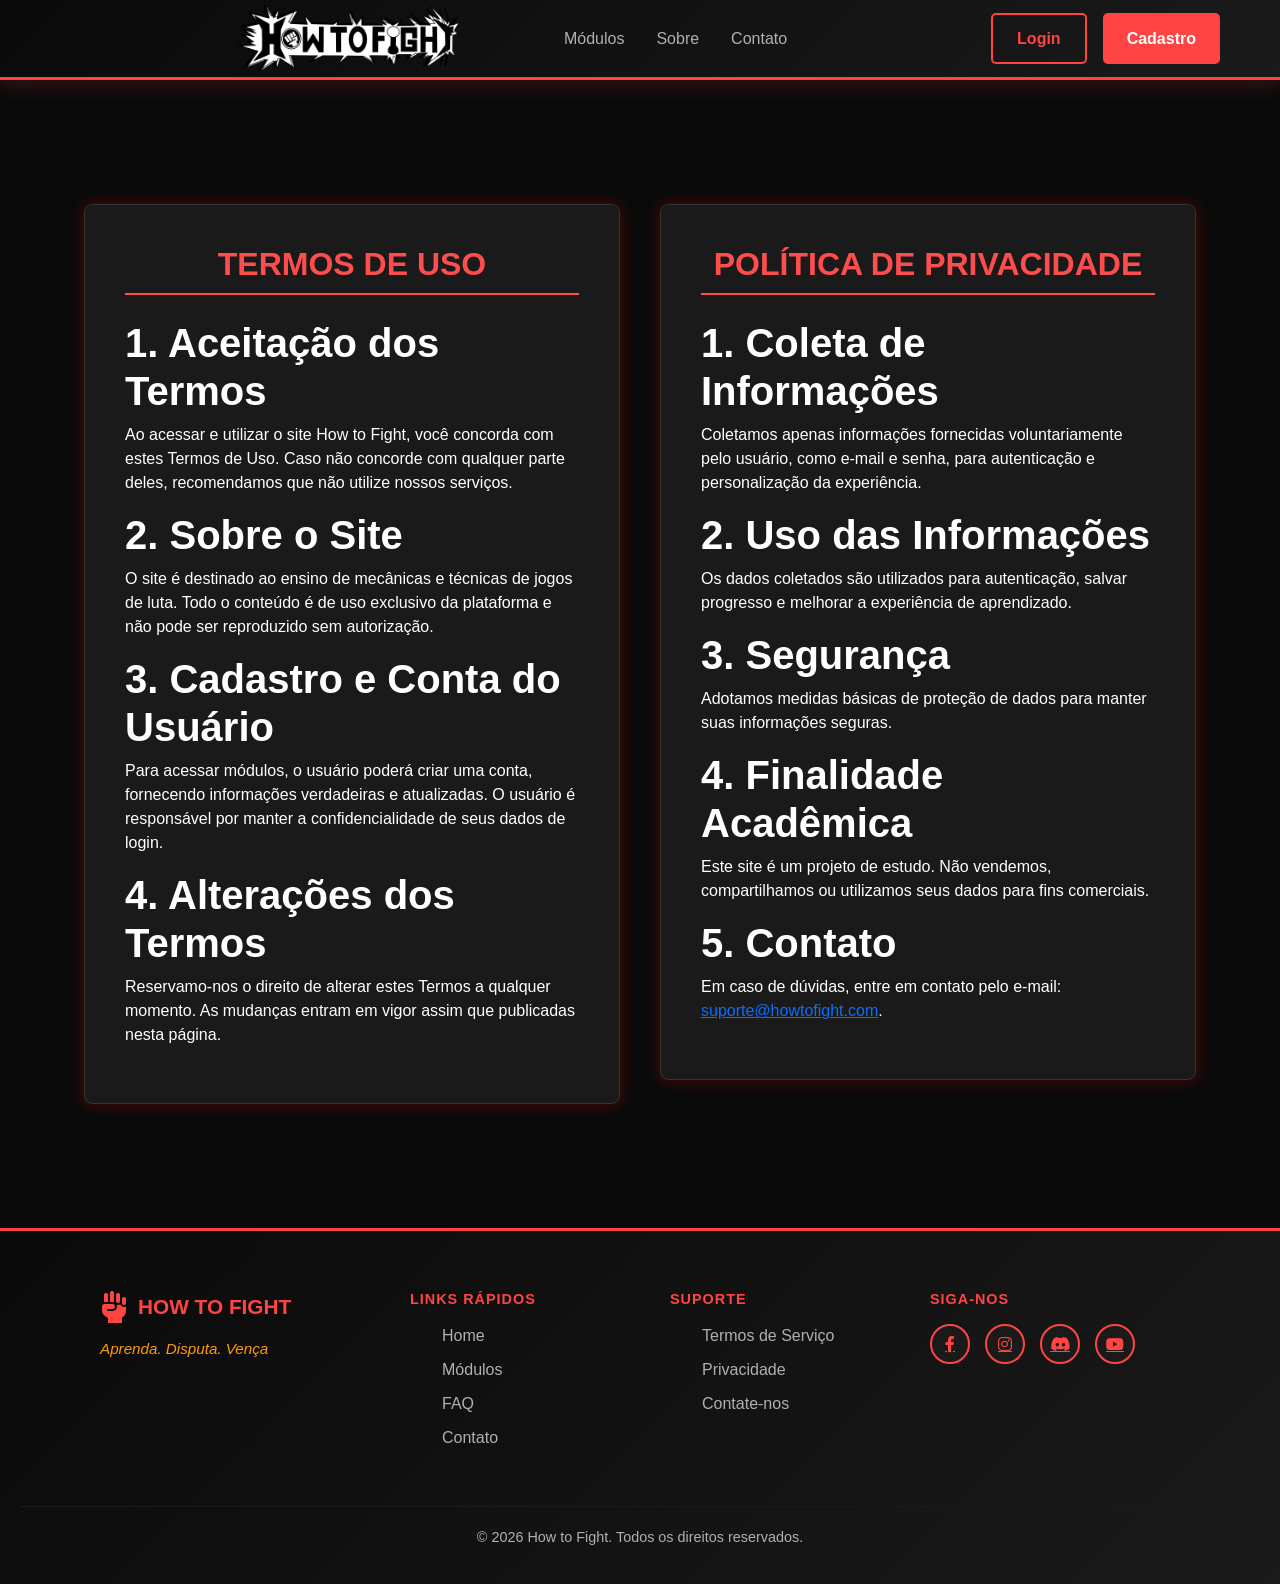
<file: pagina/HTML/Termos.html>
<!DOCTYPE html>
<html lang="pt-br">

<head>
    <meta charset="utf-8">
    <title>How to Fight</title>
    
    <!-- Bootstrap -->
    <link href="https://cdn.jsdelivr.net/npm/bootstrap@5.0.2/dist/css/bootstrap.min.css" rel="stylesheet"
          integrity="sha384-EVSTQN3/azprG1Anm3QDgpJLIm9Nao0Yz1ztcQTwFspd3yD65VohhpuuCOmLASjC" crossorigin="anonymous">
    <link rel="stylesheet" href="https://cdnjs.cloudflare.com/ajax/libs/font-awesome/6.0.0/css/all.min.css">

    <!-- Estilo Personalizado -->
    <link rel="stylesheet" type="text/css" href="../CSS/estilo.css">
</head>

<body>

        <!-- INÍCIO DO CÓDIGO VLIBRAS -->
    <div vw class="enabled">
        <div vw-access-button class="active"></div>
        <div vw-plugin-wrapper>
            <div class="vw-plugin-top-wrapper"></div>
        </div>
    </div>
    <script src="https://vlibras.gov.br/app/vlibras-plugin.js"></script>
    <script>
        new window.VLibras.Widget('https://vlibras.gov.br/app');
    </script>
    <!-- FIM DO CÓDIGO VLIBRAS -->

    <header class="htf-header">
        <div class="header-container">
            <div class="logo-brand">
                <a href="./index.html">
                    <img src="../Image/trabaio_do meu amor.png " alt="Logo">
                </a>
            </div>

               <nav class="header-nav">
                <a href="./Produtos.html" class="nav-link">Módulos</a>
                <a href="./Sobre.html" class="nav-link">Sobre</a>
                <a href="./Horarios.html" class="nav-link">Contato</a>
            </nav>


            <div class="header-actions">
                <button class="btn-login" onclick="window.location.href='./login.html'">Login</button>
                <button class="btn-signup" onclick="window.location.href='./Cadastro.html'">Cadastro</button>
            </div>
        </div>
    </header>
<main class="terms-main">
  <section class="terms-section">
    <h2 class="mb-4">Termos de Uso</h2>

    <h3>1. Aceitação dos Termos</h3>
    <p>Ao acessar e utilizar o site How to Fight, você concorda com estes Termos de Uso. Caso não concorde com qualquer parte deles, recomendamos que não utilize nossos serviços.</p>

    <h3>2. Sobre o Site</h3>
    <p>O site é destinado ao ensino de mecânicas e técnicas de jogos de luta. Todo o conteúdo é de uso exclusivo da plataforma e não pode ser reproduzido sem autorização.</p>

    <h3>3. Cadastro e Conta do Usuário</h3>
    <p>Para acessar módulos, o usuário poderá criar uma conta, fornecendo informações verdadeiras e atualizadas. O usuário é responsável por manter a confidencialidade de seus dados de login.</p>

    <h3>4. Alterações dos Termos</h3>
    <p>Reservamo-nos o direito de alterar estes Termos a qualquer momento. As mudanças entram em vigor assim que publicadas nesta página.</p>
  </section>

  <section class="terms-section">
    <h2 class="mb-4">Política de Privacidade</h2>

    <h3>1. Coleta de Informações</h3>
    <p>Coletamos apenas informações fornecidas voluntariamente pelo usuário, como e-mail e senha, para autenticação e personalização da experiência.</p>

    <h3>2. Uso das Informações</h3>
    <p>Os dados coletados são utilizados para autenticação, salvar progresso e melhorar a experiência de aprendizado.</p>

    <h3>3. Segurança</h3>
    <p>Adotamos medidas básicas de proteção de dados para manter suas informações seguras.</p>

    <h3>4. Finalidade Acadêmica</h3>
    <p>Este site é um projeto de estudo. Não vendemos, compartilhamos ou utilizamos seus dados para fins comerciais.</p>

    <h3>5. Contato</h3>
    <p>Em caso de dúvidas, entre em contato pelo e-mail: <a href="mailto:suporte@howtofight.com">suporte@howtofight.com</a>.</p>
  </section>
</main>

    <!-- Rodapé -->
     <footer class="htf-footer">
        <div class="footer-container">
            
            <!-- Coluna 1: Logo -->
            <div class="footer-column">
                <div class="footer-logo">
                    <i class="fas fa-fist-raised"></i>
                    <h4>HOW TO FIGHT</h4>
                </div>
                <p class="tagline">Aprenda. Disputa. Vença</p>
            </div>

            <!-- Coluna 2: Links Rápidos -->
            <div class="footer-column">
                <h5>Links Rápidos</h5>
                <ul class="footer-links">
                    <li><a href="./index.html">Home</a></li>
                    <li><a href="./Produtos.html">Módulos</a></li>
                    <li><a href="./FAQ.html">FAQ</a></li>
                    <li><a href="./Horarios.html">Contato</a></li>
                </ul>
            </div>

            <!-- Coluna 3: Suporte -->
             <div class="footer-column">
            <h5>Suporte</h5>
            <ul class="footer-links">
                <li><a href="./Termos.html">Termos de Serviço</a></li>
                <li><a href="./privacidade.html">Privacidade</a></li>
                <li><a href="./Horarios.html">Contate-nos</a></li>
            </ul>
        </div>

            <!-- Coluna 4: Redes Sociais -->
            <div class="footer-column">
                <h5>Siga-nos</h5>
                <div class="social-icons">
                    <a href="https://facebook.com" target="_blank" title="Facebook">
                        <i class="fab fa-facebook-f"></i>
                    </a>
                    <a href="https://instagram.com" target="_blank" title="Instagram">
                        <i class="fab fa-instagram"></i>
                    </a>
                    <a href="https://discord.com" target="_blank" title="Discord">
                        <i class="fab fa-discord"></i>
                    </a>
                    <a href="https://youtube.com" target="_blank" title="YouTube">
                        <i class="fab fa-youtube"></i>
                    </a>
                </div>
            </div>

        </div>

        <!-- Copyright -->
        <div class="footer-bottom">
            <p>&copy; 2026 How to Fight. Todos os direitos reservados.</p>
        </div>
    </footer>

    <!-- Scripts Bootstrap -->
    <script src="https://cdn.jsdelivr.net/npm/bootstrap@5.0.2/dist/js/bootstrap.bundle.min.js"
        integrity="sha384-MrcW6ZMFYlzcLA8Nl+NtUVF0sA7MsXsP1UyJoMp4YLEuNSfAP+JcXn/tWtIaxVXM"
        crossorigin="anonymous"></script>

</body>

</html>
</file>
<file: pagina/CSS/estilo.css>
/* Main */
main {
    background-color: var(--dark-bg);
    padding: 10px;
    margin: 5%;
    flex: 1;
}

body {
    min-height: 100vh;
    display: flex;
    flex-direction: column;
}

/*======= LOGIN ======= */

.login-container {
    max-width: 450px; 
    margin: 50px auto;
    background-color: #212529;
    padding: 30px;
    border-radius: 10px;
}

/* Estilo das Labels */
.label-control {
    display: block;
    margin-bottom: 8px;
    font-size: 1.0rem;
    color: #ffffff;
    width: 300px;
    transform: translateX(-30px) translateY(-20px);
    
}


/* Estilo dos input */
.input-control {
    display: block;
    margin-bottom: 8px;
    font-size: 1.0rem;
    color: #000000;
    width: 300px;
    transform: translateX(-30px) translateY(-20px);
    
}

.login-title {
    font-size: 1.4rem;
    font-weight: 700;
    text-align: center;
    margin-bottom: 40px;
    color: var(--primary-color);
    text-transform: uppercase;
    letter-spacing: 2px;
}

fieldset {
    border: 2px solid #ff4444;
    border-radius: 6px;
    padding: 20px 70px; /* Estica na vertical */
    display: flex;
    flex-direction: column;
    gap: 10px;
}

legend {
    width: auto;
    float: none;
    margin: 0 auto; /* Centraliza o legend na borda */
    padding: 0 15px;
    color: #ff4444;
    font-weight: bold;
    font-size: 1.4rem;
    white-space: nowrap;
    background-color: transparent; /* O navegador já corta a borda sozinho */
}

/* Garante que os inputs não fiquem minúsculos */
.form-control {
    width: 100%;
    box-sizing: border-box;
}

.button-group {
    display: flex;
    flex-direction: column; /* Empilha o texto e o botão */
    align-items: center;    /* Centraliza os dois */
    gap: 10px;              /* Espaço entre o texto e o botão */
    margin-top: 20px;
}

.button-group p {
    margin: 0;             /* Remove margens extras do parágrafo */
    color: white;
}


/*======= CADASTRO ======= */

.cadastro-container2 {
    max-width: 850px; /* Diminua esse valor para espremer mais o cinza */
    max-height: 600px;
    margin: 50px auto;
    background-color: #212529;
    padding: 30px;
    border-radius: 10px;
}

.cadastro-container {
    max-width: 350px; /* Diminua esse valor para espremer mais o cinza */
    max-height: 300px;
    margin: 50px auto;
    background-color: #212529;
    padding: 30px;
    border-radius: 10px;
}

.cadastro-title {
  font-size: 1.5rem;
  color: var(--secondary-color);
  margin-bottom: 20px;
}

.label-control2 {
  display: block;
  margin-bottom: 8px;
  font-size: 1.4rem;
  color: #ffffff;
  width: 300px;
  transform: translateX(-60px) translateY(-90px);
}

.input-control2 {
  display: block;
  margin-bottom: 8px;
  font-size: 1rem;
  color: #000000;
  width: 400px;
  height: 30px;
  transform: translateX(-60px) translateY(-90px);
}

.btn-signup2 {
  background-color: var(--primary-color);
  color: #fff;
  padding: 10px;
  border: none;
  border-radius: 6px;
  cursor: pointer;
  width: 100%;        /* botão ocupa toda a largura */
  font-weight: bold;
  transition: background 0.3s ease;
  transform: translateX(0px) translateY(-80px);
}

.checkbox-control {
  transform: translateX(-50px) translateY(-90px);
}

.erro-msg {
    font-size: 0.9rem;
    color: #ff4d4d;
    opacity: 0;
    transition: opacity 0.3s ease, transform 0.3s ease;
}
.erro-msg.show {
    opacity: 1;
}

#erro-senha {
    position: relative;
    top: 30px; /* começa mais embaixo */
    opacity: 0;
    transition: opacity 0.3s ease, top 0.3s ease;
}

#erro-senha.show {
    opacity: 1;
    top: -90px; /* sobe e permanece */
    left: -60px
}

#erro-confirmar {
    position: relative;
    top: 30px; /* começa mais embaixo */
    opacity: 0;
    transition: opacity 0.3s ease, top 0.3s ease;
}

#erro-confirmar.show {
    opacity: 1;
    top: -95px; /* sobe e permanece */
    left: -60px
}

#erro-nick {
    position: relative;
    top: 30px; /* começa mais embaixo */
    opacity: 0;
    transition: opacity 0.3s ease, top 0.3s ease;
}
#erro-nick.show {
    opacity: 1;
    top: -90px; /* sobe e permanece */
    left: -50px
}

.msg-sucesso, .msg-erro {
  position: fixed;
  top: 70px;
  left: 50%;
  transform: translateX(-50%);
  z-index: 9999;

  padding: 12px 20px;
  border-radius: 6px;
  font-weight: bold;

  transition: opacity 0.8s ease; /* animação suave */
  opacity: 1; /* começa visível */
}

.msg-sucesso {
  background-color: #dc3545;
  color: #fff;
}

.msg-erro {
  background-color: #dc3545;
  color: #ffffff;
}

.accordion-button
{
    color: rgb(255, 255, 255);
    background-color: #333435;
}

.accordion-button:focus {
    box-shadow: none;
  }

  /* Styling for the active (open) accordion button */
.accordion-button:not(.collapsed) {
    background-color: #333435;
    color: white;
    /* Add other styles as needed */
}

.coluna-texto {
    flex: 1; /* Faz a coluna ocupar metade do espaço (50%) */
    background-color: #212529;
    
    /* Centraliza o conteúdo (o h1) vertical e horizontalmente */
    display: flex;
    justify-content: center;
    align-items: center;
    padding: 40px;
    

}

.coluna-texto h1 {
    font-size: 3.5rem; /* Tamanho da fonte */
    color: #ffffff; /* Cor do texto (cinza escuro) */
    font-weight: 400; /* Peso da fonte */
}

/* --- Coluna da Direita (Imagem) --- */
.coluna-imagem {
    flex: 1; /* Faz a coluna ocupar a outra metade do espaço (50%) */
    background-color: #212529;
}

.coluna-imagem img {
    width: 100%;
    height: 100%;
    object-fit: cover; /* Faz a imagem cobrir todo o espaço da coluna sem distorcer */
    background-color: #212529;
}

strong {
    font-size: 25px;
    color: white
}

.container2 {
    display: flex;
    width: 100%;
    background-color: #4b4f53;
}

h3 {
    font-size: 40px;
    font-weight: bold;
    color: white;
}

pre{
    font-size: 20px;
    font-weight: bold;
    color: white;
}

/* 1. Define o container como ponto de referência para os filhos */
.input-container {
    position: relative;
}

/* 2. Estiliza a mensagem e a posiciona */
.validation-message {
    /* Faz o elemento flutuar */
    position: absolute; 
    
    /* Move para o canto superior direito do container */
    top: 50%; /* Centraliza verticalmente */
    right: 10px; /* Afasta 10px da borda direita do input */
    
    /* Ajuste fino para o centro vertical (metade da altura do texto) */
    transform: translateY(-50%); 
    
    /* Estilos visuais */
    font-size: 0.8em; /* Deixa o texto menor */
    padding: 2px 5px; 
    pointer-events: none; /* Garante que o texto não atrapalhe o clique no input */

}


.brand-move h2 {
    font-size: 25px;
    font-weight: bold;
    color: white;
    margin:0;
    transform: translateX(-20px);
}

.brand-move{
  display: flex;
  align-items: center;
  gap: 1px;         
  transform: translateX(100px);    /* move o icone + texto do meio pra direita ou esquerda */
  
}


/* ========== HEADER ========== */
:root {
    --primary-color: #44ff7f;
    --secondary-color: #ff9900;
    --dark-bg: #0a0a0a;
    --card-bg: #1a1a1a;
    --text-secondary: #b0b0b0;
}

.htf-header {
    background: linear-gradient(135deg, var(--dark-bg) 0%, var(--card-bg) 100%);
    border-bottom: 3px solid var(--primary-color);
    padding: 0.5rem 0;
    position: sticky;
    top: 0;
    z-index: 1000;
    box-shadow: 0 4px 20px rgba(255, 68, 68, 0.2);
    height: 80px;  /* ← FIXA A ALTURA */
}

.header-container {
    max-width: 1200px;
    margin: 0 auto;
    display: flex;
    justify-content: space-between;
    align-items: center;
    padding: 0 20px;
    height: 100%;  /* ← PREENCHE A ALTURA */
}

.logo-brand {
    display: flex;
    align-items: center;
    gap: 15px;
    cursor: pointer;
    height: 100%;  /* ← Preenche a altura do header */
}

.logo-brand img {
    width: 300px;
    height: 300px;
    object-fit: contain;
    align-self: center;  /* ← Centraliza verticalmente */
    transform: translateY(25px) translateX(150px);
}

.header-nav {
    display: flex;
    gap: 2rem;
}

/* ============ PRIMEIRA SESSÃO ============ */
.hero-section {
    background: linear-gradient(135deg, rgba(255, 68, 68, 0.1) 0%, rgba(255, 153, 0, 0.1) 100%);
    padding: 80px 20px;
    text-align: center;
    border-bottom: 2px solid var(--primary-color);
    margin-bottom: 40px;
}

.hero-content h2 {
    font-size: 3rem;
    font-weight: 700;
    margin-bottom: 20px;
    background: linear-gradient(135deg, var(--primary-color), var(--secondary-color));
    -webkit-background-clip: text;
    -webkit-text-fill-color: transparent;
    background-clip: text;
}

.hero-content p {
    font-size: 1.2rem;
    color: var(--text-secondary);
    margin-bottom: 30px;
    max-width: 600px;
    margin-left: auto;
    margin-right: auto;
}

.btn-primary-htf {
    padding: 12px 30px;
    background: var(--primary-color);
    color: white;
    border: none;
    border-radius: 5px;
    font-weight: 700;
    font-size: 1rem;
    cursor: pointer;
    transition: all 0.3s ease;
}

.btn-primary-htf:hover {
    background: var(--secondary-color);
    transform: scale(1.05);
    box-shadow: 0 10px 25px rgba(255, 68, 68, 0.5);
}


/* ============ ABOUT ============ */
.about-title {
    font-size: 2.5rem;
    font-weight: 700;
    text-align: center;
    margin-bottom: 40px;
    color: var(--primary-color);
    text-transform: uppercase;
    letter-spacing: 2px;
}

.about-text {
    font-size: 1.1rem;
    line-height: 1.8;
    color: var(--text-secondary);
    margin-bottom: 20px;
    text-align: justify;
    border-left: 4px solid var(--primary-color);
    padding-left: 20px;
}

/* ============ NAV ============ */

.nav-link {
    color: var(--text-secondary);
    text-decoration: none;
    font-weight: 500;
    transition: color 0.3s ease;
}

.nav-link:hover {
    color: var(--primary-color);
}

.header-actions {
    display: flex;
    gap: 1rem;
}

.btn-login, .btn-signup {
    padding: 0.7rem 1.5rem;
    border: none;
    border-radius: 5px;
    font-weight: 600;
    cursor: pointer;
    transition: all 0.3s ease;
}

.btn-login {
    background: transparent;
    color: var(--primary-color);
    border: 2px solid var(--primary-color);
}

.btn-login:hover {
    background: var(--primary-color);
    color: white;
}

.btn-signup {
    background: var(--primary-color);
    color: white;
}

.btn-signup:hover {
    background: var(--secondary-color);
}



/* ========== FOOTER ========== */
.htf-footer {
    background: linear-gradient(135deg, var(--dark-bg) 0%, var(--card-bg) 100%);
    border-top: 3px solid var(--primary-color);
    padding: 60px 20px 20px;
    margin-top: auto;
}

.footer-container {
    max-width: 1200px;
    margin: 0 auto;
    display: grid;
    grid-template-columns: 250px 200px 200px 250px; 
    gap: 60px;  
    margin-bottom: 40px;
    justify-content: center;  
}

.footer-column {
    text-align: left; 
}

.footer-column h5 {
    color: var(--primary-color);
    margin-bottom: 15px;
    font-weight: 700;
    text-transform: uppercase;
    font-size: 0.9rem;
    letter-spacing: 1px;
    text-align: left;
}

.footer-logo {
    display: flex;
    align-items: center;
    gap: 10px;
    margin-bottom: 15px;
}

.footer-logo i {
    font-size: 2rem;
    color: var(--primary-color);
}

.footer-logo h4 {
    font-size: 1.3rem;
    font-weight: 700;
    margin: 0;
    color: var(--primary-color);
}

.tagline {
    color: var(--secondary-color);
    font-style: italic;
    font-size: 0.95rem;
}

.footer-links {
    list-style: none;
}

.footer-links li {
    margin-bottom: 10px;
}

.footer-links a {
    color: var(--text-secondary);
    text-decoration: none;
    transition: all 0.3s ease;
    display: inline-block;
}

.footer-links a:hover {
    color: var(--primary-color);
    transform: translateX(5px);
}

.social-icons {
    display: flex;
    gap: 15px;
}

.social-icons a {
    width: 40px;
    height: 40px;
    display: flex;
    align-items: center;
    justify-content: center;
    background: var(--card-bg);
    border: 2px solid var(--primary-color);
    border-radius: 50%;
    color: var(--primary-color);
    transition: all 0.3s ease;
}

.social-icons a:hover {
    background: var(--primary-color);
    color: white;
    transform: translateY(-5px);
}

.footer-bottom {
    text-align: center;
    padding-top: 20px;
    border-top: 1px solid var(--card-bg);
    color: var(--text-secondary);
    font-size: 0.9rem;
}


/* ============ VARIÁVEIS DE COR ============ */
:root {
    --primary-color: #ff4444;      /* Vermelho vibrante */
    --secondary-color: #ff9900;    /* Laranja */
    --dark-bg: #0a0a0a;            /* Preto profundo */
    --card-bg: #1a1a1a;            /* Cinza escuro */
    --text-primary: #ffffff;
    --text-secondary: #b0b0b0;
    --accent: #00ff88;             /* Verde neon (opcional) */
}

* {
    margin: 0;
    padding: 0;
    box-sizing: border-box;
}

body {
    background-color: var(--dark-bg);
    color: var(--text-primary);
    font-family: 'Segoe UI', Tahoma, Geneva, Verdana, sans-serif;
    height: 100%;
}


#img-tekke {
    width: 100%; 
    height: auto; /* Permite que a altura se ajuste à imagem */
    margin: 0 auto; /* Centraliza a div horizontalmente e remove margens verticais extras */
    line-height: 0; /* Remove pequenos espaços de respiro de elementos inline */
}

#img-tekke img {
    width: 100%;
    height: 100%;
    object-fit: contain;
}

.container-card5 {
  display: flex;
  justify-content: center; /* centraliza o bloco inteiro */
  align-items: center;     /* centraliza verticalmente */
  flex-wrap: wrap;
  gap: 20px;
  padding: 20px;
}

.img-tekke2 {
  display: flex;
  justify-content: center; /* centraliza a imagem dentro da div */
  align-items: center;
}

.ms-md-2.ms-lg-5 {
  text-align: center; /* centraliza todo o texto */
}

.main-sobre {
    background-color: var(--dark-bg);
    flex: 1;
}


legend.cadastro {
    width: auto;
    float: none;
    margin: 0 auto; /* Centraliza o legend na borda */
    padding: 0 15px;
    color: #ff4444;
    font-weight: bold;
    font-size: 3.1rem;
    white-space: nowrap;
    background-color: transparent; /* O navegador já corta a borda sozinho */
}

/* sessão */

.btn-perfil {
  display: inline-flex;
  align-items: center;
  gap: 10px;
  background-color: #222;
  color: #fff;
  border: none;
  border-radius: 50px;
  padding: 12px 20px;
  font-weight: bold;
  font-size: 1rem;
  cursor: pointer;
  transition: background 0.3s;

  height: 55px;       /* altura fixa */
  max-height: 55px;
  width: 180px;       /* maior que o botão */
  max-width: 180px;
  overflow: hidden;   /* corta o excesso */
}


.btn-perfil img {
  width: 75px;       /* maior que o botão */
  height: 100px;
  border-radius: 50%;
  object-fit: fill;  /* preenche e corta */
  flex-shrink: 0;     /* impede que seja comprimida */
}


.btn-perfil:hover {
    background-color: #333;
}

.btn-logout {
    padding: 0.7rem 1.5rem;
    border: none;
    background-color: #ff4444;
    color: #ffffff;
    border-radius: 5px;
    font-weight: 600;
    cursor: pointer;
    transition: all 0.3s ease;
}

/* ============ CONTATO ============ */

/* Seção de contato */
.hero-section, .contact-section {
  background-color: #111;
  color: #fff;
  padding: 40px;
  border-radius: 8px;
  margin-bottom: 40px;
  box-shadow: 0 0 15px rgba(255, 0, 0, 0.3);
}

/* Título */
.contact-section h2 {
  color: #ff4d4d;
  margin-bottom: 20px;
  font-weight: bold;
  text-transform: uppercase;
}

/* Formulário */
.contact-section form {
  background-color: #1a1a1a;
  padding: 25px;
  border-radius: 8px;
  border: 1px solid #333;
}

.contact-section label {
  color: #ccc;
  font-weight: 500;
}

.contact-section input,
.contact-section textarea {
  background-color: #222;
  border: 1px solid #444;
  color: #fff;
}

.contact-section input:focus,
.contact-section textarea:focus {
  border-color: #ff4d4d;
  box-shadow: 0 0 5px rgba(255, 77, 77, 0.5);
}

/* Botão */
.contact-section .btn-primary {
  background-color: #007bff; /* azul estilo FAQ */
  border: none;
  font-weight: bold;
  text-transform: uppercase;
}

.contact-section .btn-primary:hover {
  background-color: #0056b3;
}

/* Ajuste geral */
.container-card img {
  max-width: 100%;
  border-radius: 8px;
  box-shadow: 0 0 15px rgba(0,0,0,0.6);
}


/* ============ PRIVACIDADE ============ */

.privacy-main {
  background-color: var(--dark-bg);
  color: #fff;
  padding: 60px 20px;
  min-height: 80vh;
  display: flex;
  justify-content: center;
  align-items: flex-start;
}

/* Caixa da política */
.privacy-section {
  background-color: #1a1a1a;
  border: 1px solid #333;
  border-radius: 8px;
  padding: 40px;
  max-width: 800px;
  width: 100%;
  box-shadow: 0 0 15px rgba(255, 0, 0, 0.3);
}

/* Títulos */
.privacy-section h2 {
  color: #ff4d4d;
  font-weight: bold;
  text-transform: uppercase;
  text-align: center;
  margin-bottom: 30px;
}

.privacy-section h4 {
  color: #ff4d4d;
  margin-top: 20px;
  margin-bottom: 10px;
}

/* Listas */
.privacy-section ul {
  list-style: disc;
  padding-left: 20px;
}

.privacy-section li {
  margin-bottom: 8px;
}

/* ============ TERMOS ============ */

/* MAIN dos termos */
.terms-main {
  background-color: var(--dark-bg);
  color: #fff;
  padding: 60px 20px;
  min-height: 80vh;
  display: flex;
  justify-content: center;
  align-items: flex-start;
  gap: 40px; /* espaço entre os quadrados */
  flex-wrap: wrap; /* permite quebrar em telas menores */
}

/* Cada bloco */
.terms-section {
  background-color: #1a1a1a;
  border: 1px solid #333;
  border-radius: 8px;
  padding: 40px;
  flex: 1 1 400px;   /* ocupa metade da largura, mas se adapta */
  max-width: 600px;  /* limite pra não ficar gigante */
  box-shadow: 0 0 15px rgba(255, 0, 0, 0.3);
}

/* Títulos */
.terms-section h2 {
  color: #ff4d4d;
  font-weight: bold;
  text-transform: uppercase;
  border-bottom: 2px solid #ff4d4d;
  padding-bottom: 10px;
  margin-bottom: 20px;
  text-align: center;
}


/* ============ FAQ ============ */

/* Título do FAQ */
.faq-main h1 {
  color: #ff4d4d;
  text-align: center;
  margin-bottom: 30px;
  font-weight: bold;
  text-transform: uppercase;
  border-bottom: 3px solid #ff4d4d; /* linha vermelha */
  padding-bottom: 10px;
}

/* Accordion */
.accordion-item {
  border: 1px solid #333;
  margin-bottom: 15px;
  border-radius: 8px;
  overflow: hidden;
}

.accordion-button {
  background-color: #1a1a1a;
  color: #fff;
  font-weight: 600;
  font-size: 1.05rem; /* aumenta um pouco a fonte */
}

.accordion-button:not(.collapsed) {
  background-color: #ff4d4d;
  color: #fff;
}

.accordion-body {
  background-color: #222;
  color: #ddd;
  padding: 20px;
  line-height: 1.6;
  text-align: justify;
  font-size: 1rem; /* aumenta fonte geral */
}

/* Strong dentro do corpo */
.accordion-body strong {
  font-size: 0.95rem; /* menor que o texto normal */
  color: #fff;
  font-weight: 500;   /* menos pesado */
}

/* ============ PERFIL ============ */
.profile-main {
  background-color: #111;
  color: #fff;
  padding: 60px 20px;
  min-height: 80vh;
  display: flex;
  justify-content: center;
  align-items: flex-start;
}

/* Card maior */
.profile-card {
  display: flex;          /* lado a lado */
  gap: 30px;
  background-color: #1a1a1a;
  border: 1px solid #333;
  border-radius: 8px;
  padding: 30px;
  max-width: 900px;
  width: 100%;
  box-shadow: 0 0 15px rgba(255, 0, 0, 0.3);
  min-height: 700px; /* ADICIONA ISSO */
  align-items: stretch; /* faz os filhos terem a mesma altura */
}

.profile-sidebar {
  width: 220px;
  text-align: center;
  display: flex;
  flex-direction: column;
}


/* Avatar */
.profile-avatar {
  width: 120px;
  height: 120px;
  margin: 0 auto 20px auto;
  border: 2px solid #ff4d4d;
  border-radius: 8px;
  overflow: hidden;
  box-shadow: 0 0 10px rgba(255, 0, 0, 0.4);
}


.profile-avatar img {
  width: 180px;
  height: 180px;
  transform: translate(-35px, -45px);
  object-fit: fill;
}

.profile-actions {
  display: flex;
  flex-direction: column;
  gap: 10px;
  margin-top: 10px;
  flex: 1;
}

.action-item {
  color: #ddd;
  font-weight: 600;
  cursor: pointer;
  position: relative;
  padding: 5px 0;
}

.action-item.active {
  color: #ff4d4d;
}

.action-item.active::after {
  content: "";
  position: absolute;
  left: 0;
  bottom: -2px;
  width: 100%;
  height: 2px;
  background-color: #ff4d4d;
}

/* Área de conteúdo (direita) */
.profile-content {
  flex: 1;
  min-height: 500px; /* altura mínima fixa */
}

/* Abas */
.tab-content {
  display: none;
}

.tab-content.active {
  display: flex;
  flex-direction: column;
  min-height: 100%;
}

/* Card menor (informações do perfil) */
.profile-info {
  background-color: #222;
  border: 1px solid #333;
  border-radius: 8px;
  padding: 30px;
}

.profile-info h2 {
  color: #ff4d4d;
  font-weight: bold;
  text-transform: uppercase;
  margin-bottom: 30px;
}

/* Caixa da aba Ícone */
.icon-box {
  background-color: #222;
  border: 1px solid #333;
  border-radius: 8px;
  padding: 30px;
  min-height: 100%; /* garante altura parecida com perfil */
}

.icon-box h2 {
  color: #ff4d4d;
  font-weight: bold;
  text-transform: uppercase;
  margin-bottom: 30px;
}

/* Avatares dentro da aba ícone */
.avatar-box {
  display: flex;
  gap: 15px;
  justify-content: center;
  margin-bottom: 20px;
}

.avatar-box img {
  width: 100px;
  height: 100px;
  border-radius: 8px;
  border: 2px solid transparent;
  cursor: pointer;
  transition: border 0.3s, transform 0.2s;
}

.avatar-box img.selected {
  border: 2px solid #ff4d4d;
  box-shadow: 0 0 10px rgba(255,0,0,0.5);
}

/* Caixa do botão */
.button-box {
  text-align: center;
  margin-top: 20px;
}

.btn-red {
  background-color: #ff4d4d;
  color: #fff;
  border: none;
  padding: 12px 20px;
  font-weight: bold;
  border-radius: 6px;
  cursor: pointer;
}


.btn-atualizar {
  background-color: #e63946; /* vermelho personalizado */
  color: #fff;
  border: none;
  border-radius: 6px;
  padding: 8px 20px;        /* aumenta altura e largura */
  font-size: 16px;           /* texto maior */
  font-weight: bold;         /* texto mais pesado */
  width: 100%;               /* ocupa toda a largura */
}

.btn-atualizar:hover {
  background-color: #ae3b3b; /* tom mais escuro no hover */
}

#btnDeletar {
  margin-top: auto; /* empurra pro fim */
  transform: none;  /* remove o translateY */
}

.admin-content {
  background-color: #222;
  border: 1px solid #333;
  border-radius: 8px;
  padding: 30px;
  overflow-y: auto;
}

.admin-content h2 {
  color: #ff4d4d;
  font-weight: bold;
  text-transform: uppercase;
  margin-bottom: 30px;
}

.profile-info,
.icon-box,
.admin-content {
  flex: 1;
  min-height: 440px;
}


/* ============ PERFIL ============ */
/* Mensagem de alerta no perfil */
#Senhamensagem {
  position: fixed;
  top: 70px;
  left: 50%;
  transform: translateX(-50%);
  z-index: 9999;

  padding: 12px 20px;
  border-radius: 6px;
  font-weight: bold;

  transition: opacity 0.8s ease;
  opacity: 0;          /* começa invisível */
  display: none;       /* não ocupa espaço */

  background-color: #dc3545;
  color: #fff;
}


#msgSenha {
  margin-top: 8px;   /* desce um pouco */
  display: block;    /* garante que fique em linha separada */
  color: red;        /* mantém só texto vermelho */
}

/* ============ DELETAR PERFIL ============ */

/* fundo e texto do modal */
.swal2-popup {
  background: #1c1c1c !important;  /* fundo escuro */
  color: #f5f5f5 !important;       /* texto claro */
  border-radius: 10px;             /* cantos arredondados */
}

/* título */
.swal2-title {
  color: #e63946 !important;       /* vermelho pro título */
  font-weight: bold;
}

/* botão confirmar */
.swal2-confirm {
  background-color: #e63946 !important; /* vermelho */
  color: #fff !important;
  border: none !important;
  border-radius: 5px !important;
}

/* botão cancelar */
.swal2-cancel {
  background-color: #55544f !important; /* azul */
  color: #fff !important;
  border: none !important;
  border-radius: 5px !important;
}

/* Ícone principal do alerta */
.swal2-icon.swal2-warning {
  color: #e63946 !important;       /* cor do traço do ícone */
  border-color: #e63946 !important; /* cor da borda do círculo */
}


.profile-ranking {
  color: #fff;
  font-family: 'Bebas Neue', sans-serif;
  font-size: 1.2rem;
  letter-spacing: 2px;
  margin: 4px 0 0;
  padding-left: 18px;
}


/* ============ AVATARES ============ */

/* Aba icone com tamanho igual ao perfil */
#icone .icon-box {
  background-color: #222;
  border: 1px solid #333;
  border-radius: 8px;
  padding: 50px;
  max-width: 900px;
  width: 100%;
  height: 555px;
  display: flex;
  flex-direction: column;
  align-items: center;  /* troca justify-content: space-between por isso */
}

#icone h2 {
  color: #ff4d4d;
  font-weight: bold;
  text-transform: uppercase;
  margin-bottom: 30px;
}

.avatar-box {
  display: flex;
  gap: 15px;
  justify-content: center;
  margin-bottom: 20px;
}

.avatar-box img {
  width: 100px;
  height: 100px;
  border-radius: 8px;
  border: 2px solid transparent;
  cursor: pointer;
  transition: border 0.3s, transform 0.2s;
}

.avatar-box img:hover {
  transform: scale(1.05);
}

.avatar-box img.selected {
  border: 2px solid #ff4d4d;
  box-shadow: 0 0 10px rgba(255,0,0,0.5);
}

.button-box {
  text-align: center;
  margin-top: auto; /* empurra o botão pro fim da caixa */
}

.btn-red {
  background-color: #ff4d4d;
  color: #fff;
  border: none;
  padding: 12px 20px;
  font-weight: bold;
  border-radius: 6px;
  cursor: pointer;
}

#icone .icon-box form {
  display: flex;
  flex-direction: column;
  align-items: center;
  gap: 20px;
  width: 100%;
  flex: 1; /* ocupa o espaço disponível */
  justify-content: space-between; /* avatares em cima, botão embaixo */
}

/* ============ CARDS MODULOS ============ */

.modulos-grid {
  display: grid;
  grid-template-columns: repeat(3, 1fr);
  gap: 12px;
  max-width: 1300px;
  margin: 0 auto;
  padding: 150px 20px;
}

.modulo-card {
  border-radius: 8px;
  width: 600px;
  overflow: hidden;
  background: #111;
  border: 1px solid #1e1e1e;
  text-decoration: none;
  display: block;
  transition: border-color 0.2s ease;
}

.modulo-card:hover {
  border-color: #2a2a2a;
}

.modulo-card-img {
  height: 360px;
  overflow: hidden;
  position: relative;
}

.modulo-card-img img {
  width: 100%;
  height: 100%;
  object-fit: cover;
  opacity: 0.7;
  transition: opacity 0.3s ease, transform 0.4s ease;
}

.modulo-card:hover .modulo-card-img img {
  opacity: 1;
  transform: scale(1.05);
}

.modulo-card-bar {
  height: 3px;
  background: #1e1e1e;
  transition: background 0.2s ease;
}

.modulo-card:hover .modulo-card-bar {
  background: var(--primary-color);
}

.modulo-card-body {
  padding: 14px 16px;
}

.modulo-card-num {
  font-size: 0.65rem;
  color: var(--primary-color);
  font-weight: 700;
  letter-spacing: 2px;
  text-transform: uppercase;
  margin-bottom: 4px;
}

.modulo-card-title {
  font-family: 'Bebas Neue', sans-serif;
  font-size: 1.4rem;
  color: #fff;
  letter-spacing: 1.5px;
  margin: 0 0 6px;
  line-height: 1;
}

.modulo-card-desc {
  font-size: 0.85rem;
  color: #666;
  margin: 0;
  line-height: 1.5;
}

@media (max-width: 768px) {
  .modulos-grid {
    grid-template-columns: 1fr;
  }

  .modulo-card-img {
    height: 140px;
  }
}

.modulo-card-progress {
  margin-top: 12px;
  border-top: 1px solid #1e1e1e;
  padding-top: 12px;
}

.modulo-progress-status {
  font-size: 0.65rem;
  font-weight: 700;
  letter-spacing: 2px;
  text-transform: uppercase;
  margin-bottom: 6px;
}

.status-none     { color: #444; }
.status-progress { color: #f0a500; }
.status-done     { color: #4caf50; }

.modulo-progress-bar {
  width: 100%;
  height: 3px;
  background: #1e1e1e;
  border-radius: 99px;
  overflow: hidden;
}

.modulo-progress-fill {
  height: 100%;
  background: var(--primary-color);
  border-radius: 99px;
  transition: width 0.3s ease;
}

.modulo-progress-label {
  font-size: 0.65rem;
  color: #444;
  margin-top: 6px;
  display: block;
  letter-spacing: 1px;
  text-transform: uppercase;
}

/* ============ videos e modulos ============ */


.fund-page {
  background: var(--dark-bg);
  color: #e0e0e0;
  min-height: 100vh;
}

.fund-page-title {
  font-family: 'Bebas Neue', sans-serif;
  font-size: clamp(2.2rem, 5vw, 3.5rem);
  letter-spacing: 5px;
  color: #fff;
  text-align: center;
  padding: 3rem 1rem 1rem;
  border-bottom: 3px solid var(--primary-color);
  margin-bottom: 0;
}

.fund-intro {
  max-width: 860px;
  margin: 2.5rem auto;
  padding: 1.5rem 2rem;
  background: rgba(255,255,255,0.03);
  border-left: 4px solid var(--primary-color);
  border-radius: 0 8px 8px 0;
  font-size: 0.97rem;
  line-height: 1.8;
  color: #bbb;
}

/* ========== COMANDOS ========== */

.cmd-icon {
    display: inline-block;
    vertical-align: middle;
    margin: 0 2px;
}

.cmd-icon img {
    height: 32px; /* ajusta conforme o tamanho das suas imagens */
    width: auto;
}

/* ========== SEÇÕES NUMERADAS ========== */

.fund-sections {
  max-width: 860px;
  margin: 0 auto;
  padding: 0 1.5rem 5rem;
}

.fund-section {
  margin-bottom: 5rem;
}

.fund-section-header {
  display: flex;
  align-items: baseline;
  gap: 16px;
  margin-bottom: 1.5rem;
  padding-bottom: 1rem;
  border-bottom: 2px solid var(--primary-color);
}

.fund-section-num {
  font-family: 'Bebas Neue', sans-serif;
  font-size: 2.8rem;
  color: var(--primary-color);
  line-height: 1;
  flex-shrink: 0;
}

.fund-section-title {
  font-family: 'Bebas Neue', sans-serif;
  font-size: 2rem;
  color: #fff;
  letter-spacing: 2px;
  margin: 0;
  line-height: 1;
}

/* ========== TEXTO ========== */

.fund-text {
  font-size: 1rem;
  line-height: 1.8;
  color: #aaa;
  margin: 0 0 1.75rem;
}

/* ========== SUB-TÓPICO ========== */

.fund-subtopic {
  margin: 2.5rem 0;
  padding-left: 1.25rem;
  border-left: 3px solid var(--primary-color);
}

.fund-subtopic-tag {
  display: inline-block;
  background: var(--primary-color);
  color: #fff;
  font-size: 0.65rem;
  font-weight: 700;
  letter-spacing: 2px;
  text-transform: uppercase;
  padding: 4px 12px;
  border-radius: 3px;
  margin-bottom: 0.75rem;
}

.fund-subtopic-title {
  font-family: 'Bebas Neue', sans-serif;
  font-size: 1.5rem;
  color: #fff;
  letter-spacing: 1.5px;
  margin: 0 0 1rem;
}

/* ========== VÍDEO INLINE ========== */

.fund-video {
  position: relative;
  width: 100%;
  margin: 1.75rem 0;
  border-radius: 8px;
  overflow: hidden;
  background: #111;
  cursor: pointer;
}

.fund-video img,
.fund-video video {
  width: 100%;
  display: block;
  border-radius: 8px;
}

.fund-video .thumb {
  position: relative;
  z-index: 1;
  transition: opacity 0.4s ease;
}

.fund-video .preview {
  position: absolute;
  inset: 0;
  height: 100%;
  object-fit: cover;
  opacity: 0;
  z-index: 2;
  transition: opacity 0.4s ease;
  border-radius: 8px;
}

.fund-video:hover .preview {
  opacity: 1;
}

.fund-video:hover .thumb {
  opacity: 0;
}

.fund-video-caption {
  font-size: 0.78rem;
  color: #555;
  text-align: center;
  margin-top: -1.25rem;
  margin-bottom: 1.75rem;
  font-style: italic;
}

/* ========== RESPONSIVO ========== */

@media (max-width: 600px) {
  .fund-section-num { font-size: 2rem; }
  .fund-section-title { font-size: 1.5rem; }
  .fund-subtopic { padding-left: 1rem; }
}

/* ========== MISSÕES ========== */

.fund-missions {
  max-width: 860px;
  margin: 3rem auto 1rem;
  padding: 2rem;
  background: #181818;
  border: 1px solid #2a2a2a;
  border-radius: 10px;
}

.fund-missions-header {
  display: flex;
  align-items: center;
  justify-content: space-between;
  margin-bottom: 1.25rem;
}


.fund-missions-title {
  font-family: 'Bebas Neue', sans-serif;
  font-size: 1.5rem;
  letter-spacing: 2px;
  color: #fff;
  margin: 0;
}

.fund-missions-desc {
  font-size: 0.85rem;
  color: #666;
  margin-bottom: 1.25rem;
  line-height: 1.6;
}

.fund-missions-desc strong {
  font-weight: 500;
  font-size: 20px;
  color: #aaa; /* ou var(--primary-color) se quiser destaque sutil */
}

.fund-missions-count {
  font-size: 0.8rem;
  color: #666;
  font-weight: 600;
  letter-spacing: 1px;
}

.fund-missions-desc .cmd-icon img {
  height: 20px;
}

/* Barra de progresso */
.fund-progress-bar {
  width: 100%;
  height: 6px;
  background: #2a2a2a;
  border-radius: 999px;
  overflow: hidden;
  margin-bottom: 0.5rem;
  margin-top: 1.25rem;
}

.fund-progress-fill {
  height: 100%;
  background: var(--primary-color);
  border-radius: 999px;
  transition: width 0.5s ease;
}

.fund-progress-label {
  font-size: 0.75rem;
  color: #555;
  margin-bottom: 1.5rem;
  text-align: right;
}

/* Lista de missões */
.fund-missions-list {
  list-style: none;
  padding: 0;
  margin: 0;
  display: flex;
  flex-direction: column;
  gap: 10px;
}

.fund-mission-item {
  display: flex;
  align-items: center;
  gap: 14px;
  padding: 12px 16px;
  background: #111;
  border: 1px solid #222;
  border-radius: 8px;
  transition: border-color 0.2s ease;
}

.fund-mission-item.concluida {
  border-color: var(--primary-color);
  opacity: 0.7;
}

.fund-mission-item.concluida .fund-mission-titulo {
  text-decoration: line-through;
  color: #555;
}

/* Checkbox customizado */
.fund-mission-check {
  position: relative;
  flex-shrink: 0;
}

.fund-mission-check input[type="checkbox"] {
  position: absolute;
  opacity: 0;
  width: 0;
  height: 0;
}

.fund-mission-check label {
  display: block;
  cursor: pointer;
}

.checkmark {
  display: block;
  width: 22px;
  height: 22px;
  border: 2px solid #333;
  border-radius: 5px;
  transition: all 0.2s ease;
  position: relative;
}

.fund-mission-check input:checked ~ label .checkmark {
  background: var(--primary-color);
  border-color: var(--primary-color);
}

.fund-mission-check input:checked ~ label .checkmark::after {
  content: '';
  position: absolute;
  left: 5px;
  top: 2px;
  width: 6px;
  height: 11px;
  border: 2px solid #fff;
  border-top: none;
  border-left: none;
  transform: rotate(45deg);
}

/* Corpo da missão */
.fund-mission-body {
  display: flex;
  align-items: center;
  justify-content: space-between;
  flex: 1;
  gap: 12px;
}

.fund-mission-titulo {
  font-size: 0.93rem;
  color: #ccc;
  transition: color 0.2s, text-decoration 0.2s;
}

/* Badge de dificuldade */
.fund-mission-dif {
  font-size: 0.65rem;
  font-weight: 700;
  letter-spacing: 1.5px;
  text-transform: uppercase;
  padding: 3px 10px;
  border-radius: 3px;
  flex-shrink: 0;
}

.fund-mission-dif.fácil,
.fund-mission-dif.facil {
  background: rgba(39, 174, 96, 0.15);
  color: #27ae60;
}

.fund-mission-dif.médio,
.fund-mission-dif.medio {
  background: rgba(243, 156, 18, 0.15);
  color: #f39c12;
}

.fund-mission-dif.difícil,
.fund-mission-dif.dificil {
  background: rgba(230, 48, 48, 0.15);
  color: var(--primary-color);
}

/* Toast de ranking */
.fund-rank-toast {
  position: fixed;
  bottom: 2rem;
  right: 2rem;
  background: var(--primary-color);
  color: #fff;
  font-family: 'Bebas Neue', sans-serif;
  font-size: 1.1rem;
  letter-spacing: 1.5px;
  padding: 14px 24px;
  border-radius: 8px;
  opacity: 0;
  transform: translateY(20px);
  transition: opacity 0.3s ease, transform 0.3s ease;
  pointer-events: none;
  z-index: 9999;
}

.fund-rank-toast.show {
  opacity: 1;
  transform: translateY(0);
}


.fund-mission-card {
  background: #181818;
  border: 1px solid #2a2a2a;
  border-radius: 8px;
  padding: 1rem 1.25rem;
  margin: 1rem 0;
}

.fund-mission-hint {
  font-size: 0.99rem;
  color: #ccc;
  margin: 0 0 0.75rem;
  line-height: 1.5;
}

.fund-mission-hint .cmd-icon img {
  height: 25px;
}


/* ========== SENHA ========== */

.senha-wrapper {
  position: relative;
}

.senha-wrapper input {
  padding-right: 40px;
}



.senha-wrapper .olho {
  position: absolute;
  right: 12px;
  bottom: 8px;  /* troca top/transform por bottom */
  cursor: pointer;
  color: #888;
  font-size: 16px;
}

.senha-wrapper.login-senha .olho {
  transform: translateX(26px) translateY(-26px);
}

.senha-wrapper.cadastro-senha .olho {
  transform: translateX(45px) translateY(-90px); /* já existe pro input-control */
}

.senha-wrapper.cadastro-senha2 .olho {
  transform: translateX(45px) translateY(-90px);
}

css.swal2-validation-message {
  background-color: #1a1a1a;
  color: #ff4d4d;
  border: none;
}
</file>
